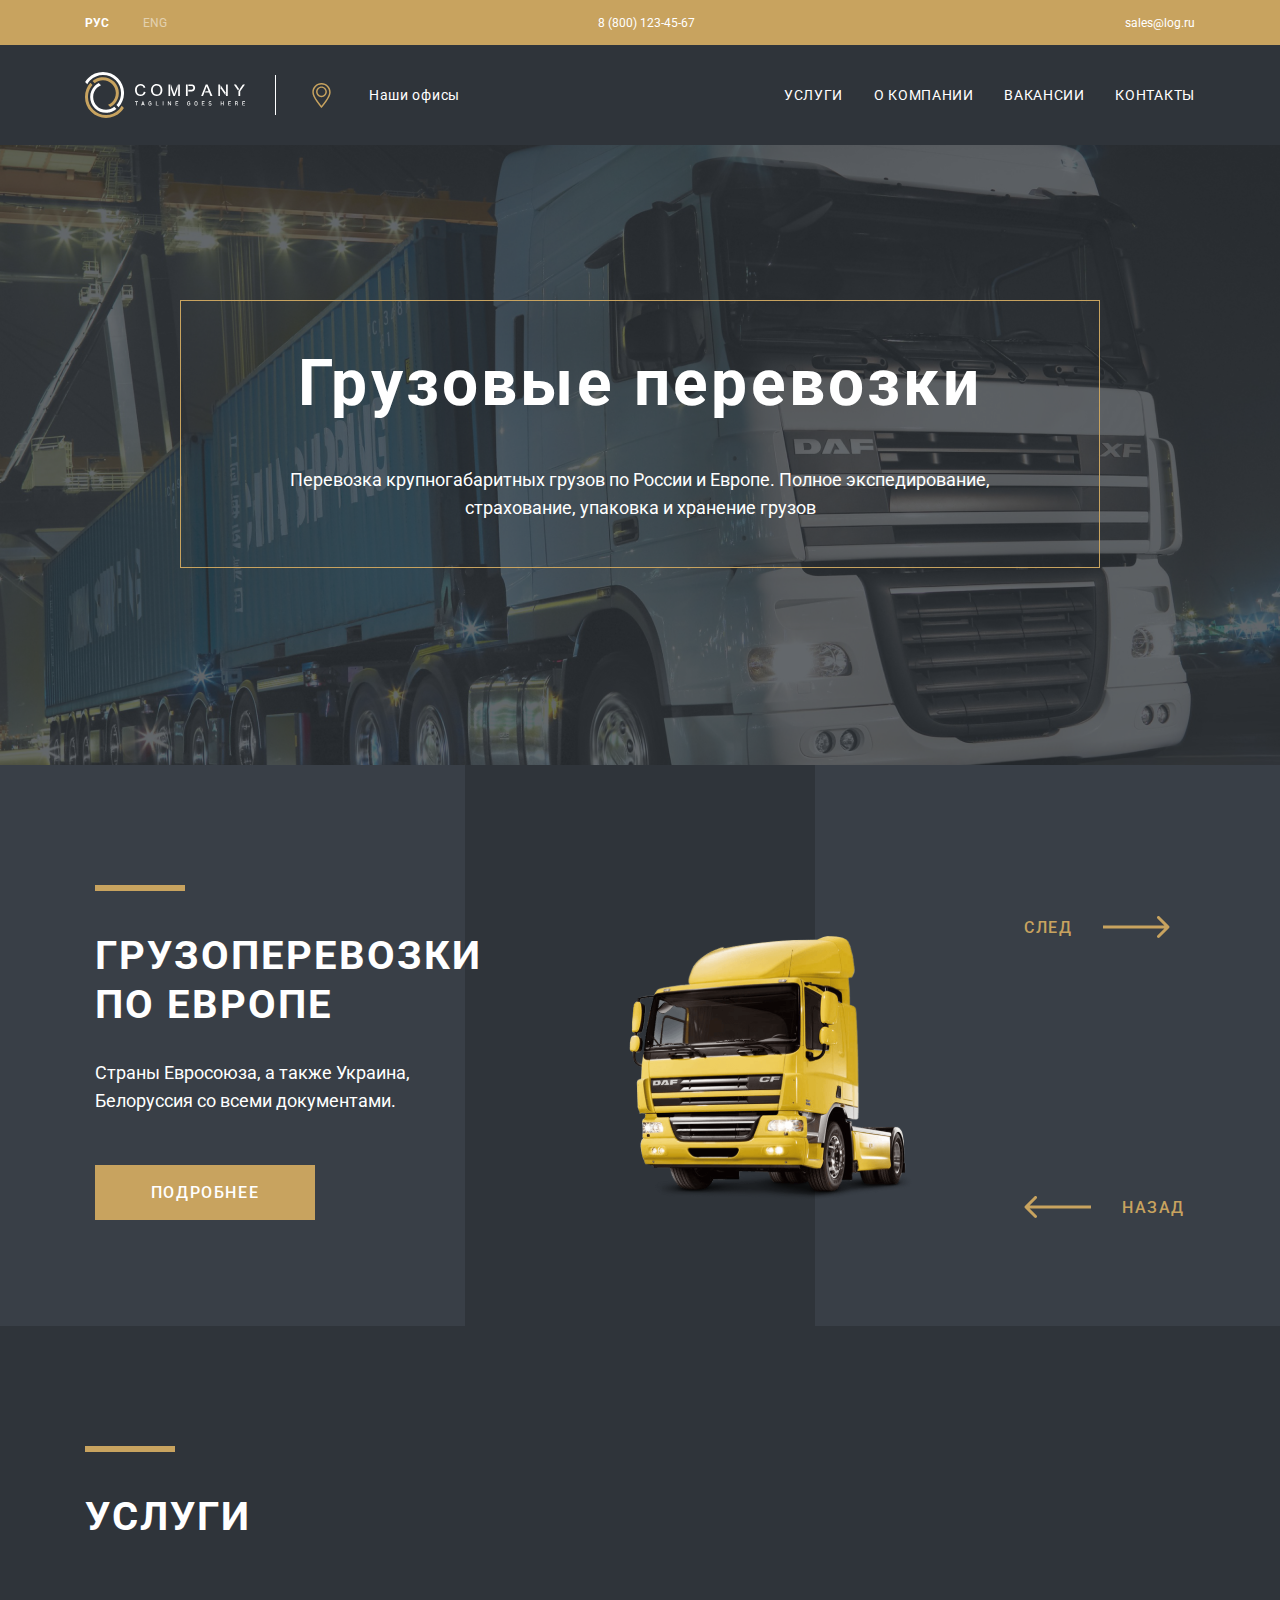
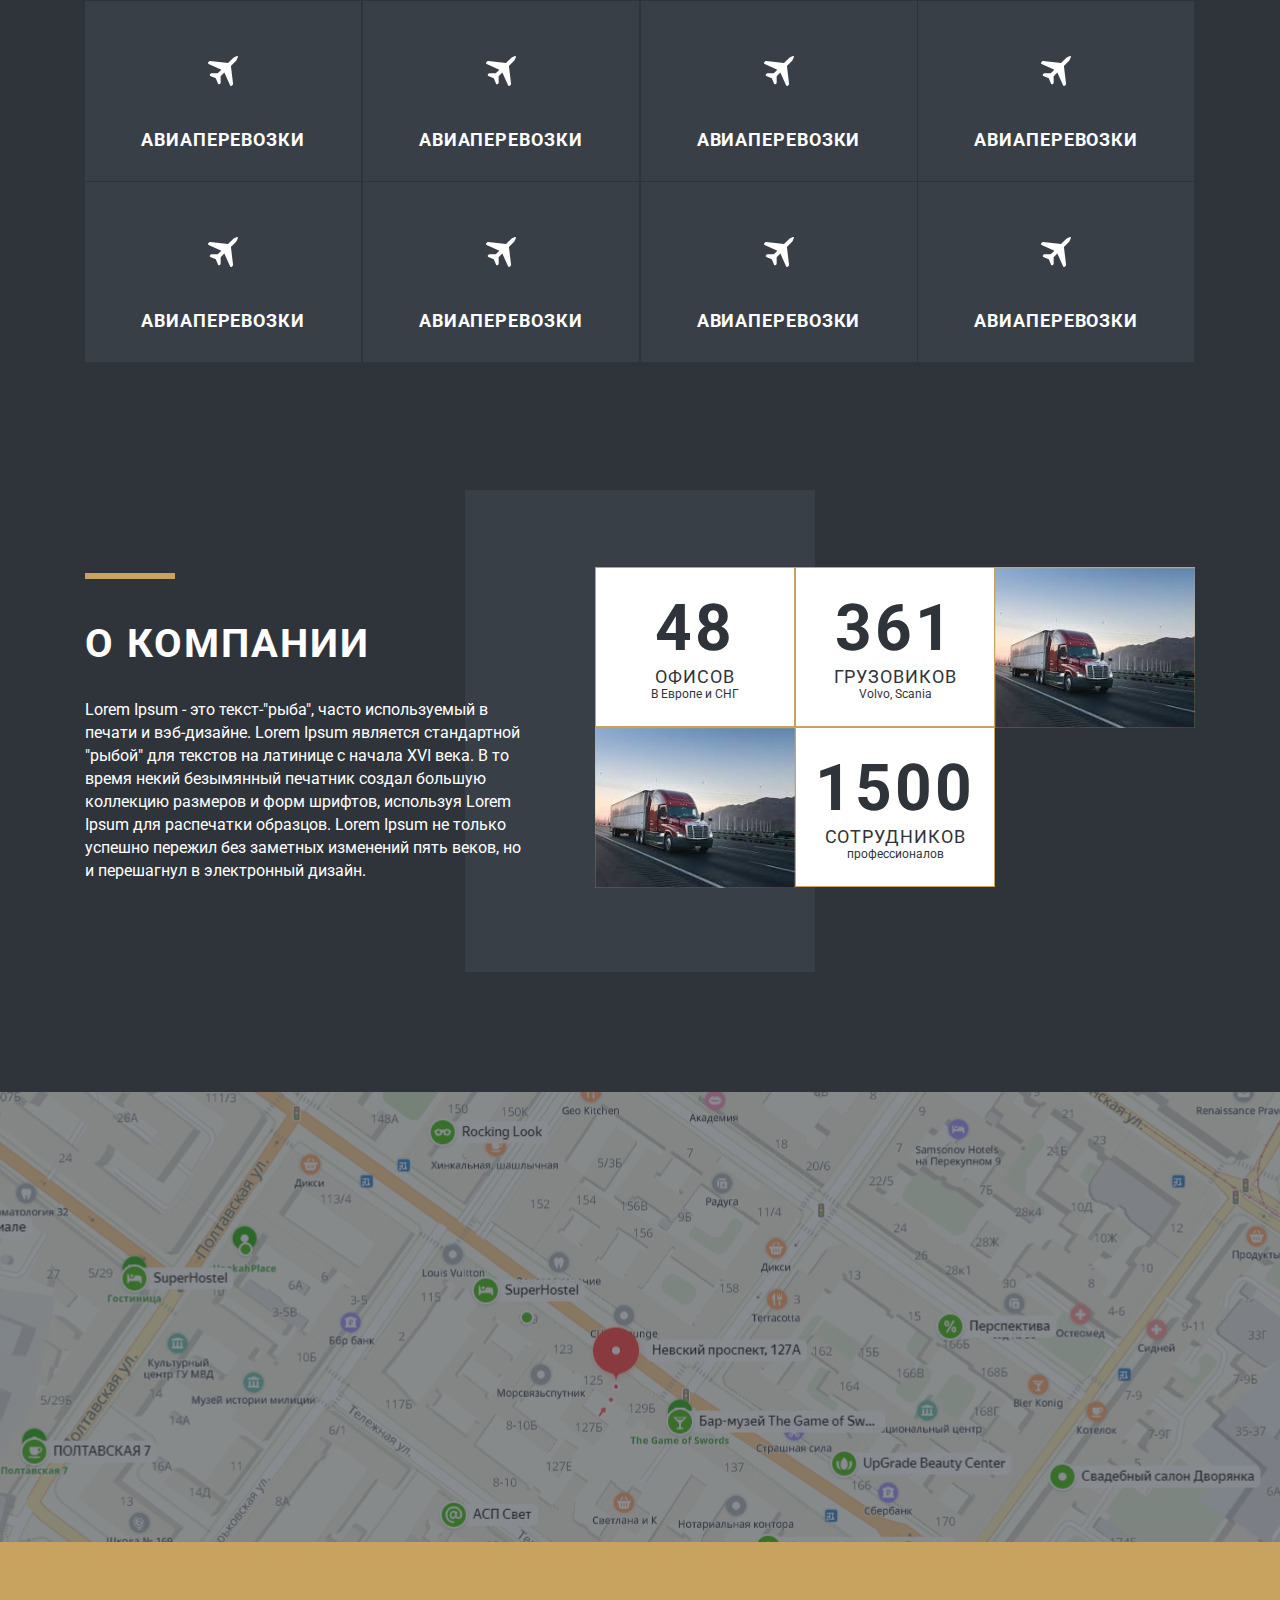
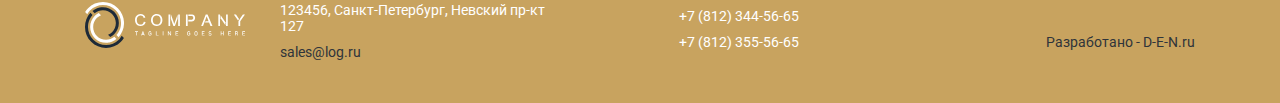
<file: index.html>
<!DOCTYPE html>
<html lang="en">
<head>
    <meta charset="UTF-8">
    <meta http-equiv="X-UA-Compatible" content="IE=edge">
    <meta name="viewport" content="width=device-width, initial-scale=1.0">
    <title>CargoWeb</title>
    <link rel="stylesheet" href="style.css">
    <link href="https://fonts.googleapis.com/css2?family=Roboto&display=swap" rel="stylesheet">
    <link rel="stylesheet" href="https://cdn.jsdelivr.net/npm/swiper@9/swiper-bundle.min.css"/>
    <link rel="short icon" href="./img/cargoWeb.ico">
</head>
<body>
    <header class="header">
        <div class="header__upRow">
            <div class="conteiner">
                <div class="header__textRow header__textRow_center">
                    <div class="header__lengMenu header__lengMenu_left">
                        <button id="russianLeguage" class="lenguageButton lenguageButton_rus">РУС</button>
                        <button id="englishLeguage" class="lenguageButton lenguageButton_eng">ENG</button>
                    </div>
                    <div class="header__phoneNumber header__phoneNumber_center">
                        8 (800) 123-45-67
                    </div>
                    <a class="header__email header__email_right" href="page404.html">sales@log.ru</a>
                </div>
            </div>
        </div>
        <div class="header__downRow">
            <div class="conteiner">
                <div class="header__content">
                    <div class="header__logoRow">
                        <a class="logo logo_left" href="page404.html">
                            <img src="./img/logo.svg" alt="#">
                        </a>
                        <div class="header__splitter header__splitter_position"></div>
                        <div class="header__placeholder header__placeholder_center">
                            <img src="./img/placeholder.svg" alt="#">
                        </div>
                        <button id="oficesButton" class="header__ofices header__ofices_right">
                            Наши офисы
                        </button>
                    </div>
                    <ul class="header__list">
                        <li><button id="serviceButton" class="header__link">УСЛУГИ</button></li>
                        <li><button id="companyButton" class="header__link">О КОМПАНИИ</button></li>
                        <li><button id="vacancyButton" class="header__link">ВАКАНСИИ</button></li>
                        <li><button id="contactsButton" class="header__link">КОНТАКТЫ</button></li>
                    </ul>
                    
                </div> 
            </div>
        </div>   
    </header>
    <div class="firstImg">
        <div class="firstImg__block firstImg__block_center">
            <h1 id="cargoTransportation" class="title title__margin">
                Грузовые перевозки
            </h1>
            <h2 id="transportation" class="subTitle">
                Перевозка крупногабаритных грузов по России и Европе. Полное экспедирование, страхование, упаковка и хранение грузов
            </h2>
        </div>
    </div>
    <div class="secondImg">
        <div class="conteiner">
            <div class="secondImg__wrapper">
                <div class="secondImg__column">
                    <div class="splitter splitter__margin"></div>
                    <h2 id="euroCargo" class="title title__secondImg">грузоперевозки по европе</h2>
                    <h3 id="cantryes" class="subTitle subTitle__secondImg">Страны Евросоюза, а также Украина, Белоруссия со всеми документами.</h3>
                    <a href="./page404.html" id="moreInfoButton" class="secondImg__button">Подробнее</a>
                </div>
                <div class="secondImg__swiper">
                    <div class="swiper carSwiper">
                        <div class="swiper-wrapper">
                            <div class="swiper-slide">
                                <img class="carSlide__img" src="./img/YellowCargoCar.svg" alt="#">
                            </div>
                            <div class="swiper-slide">
                                <img class="carSlide__img" src="./img/YellowCargoCar.svg" alt="#">
                            </div>
                            <div class="swiper-slide">
                                <img class="carSlide__img" src="./img/YellowCargoCar.svg" alt="#">
                            </div>
                            <div class="swiper-slide">
                                <img class="carSlide__img" src="./img/YellowCargoCar.svg" alt="#">
                            </div>
                            <div class="swiper-slide">
                                <img class="carSlide__img" src="./img/YellowCargoCar.svg" alt="#">
                            </div>
                            <div class="swiper-slide">
                                <img class="carSlide__img" src="./img/YellowCargoCar.svg" alt="#">
                            </div>
                            <div class="swiper-slide">
                                <img class="carSlide__img" src="./img/YellowCargoCar.svg" alt="#">
                            </div>
                            <div class="swiper-slide">
                                <img class="carSlide__img" src="./img/YellowCargoCar.svg" alt="#">
                            </div>
                            <div class="swiper-slide">
                                <img class="carSlide__img" src="./img/YellowCargoCar.svg" alt="#">
                            </div>
                        </div>
                        <div class="swiper-pagination"></div>
                    </div>
                    <div class="swiper__navigation">
                        <button  class="swiper__button swiper__button-nextBuntton"> <span id="nextButton">СЛЕД</span><img src="./img/ArrowRight.svg" alt="#" class="arrowRight"></button>
                        <button  class="swiper__button swiper__button-prevBuntton"><img src="./img/ArrowLeft.svg" alt="#" class="arrowLeft"><span id="prevButton">НАЗАД</span></button>
                    </div>
                </div>
            </div>
        </div>
    </div>
    <div  class="thirdImg">
        <div class="conteiner">
            <div class="thirdImg__wrapper">
                <div class="thirdImg__column">
                    <div class="splitter splitter__margin"></div>
                    <h2 id="service" class="title title__thirdImg">УСЛУГИ</h2>
                </div>
                <div class="serviceGrid">
                    <div class="serviceGrid__element">
                        <div class="element__hoveredIcon"></div>
                        <div id="airCargo" class="element__title">АВИАПЕРЕВОЗКИ</div>
                        <div class="serviceGrid___unhoveredElement">
                            <img class="unhoveredElement__img" src="./img/whitePlane.svg" alt="">
                            <div id="airCargo" class="element__title">АВИАПЕРЕВОЗКИ</div>
                        </div>
                    </div>
                    <div class="serviceGrid__element">
                        <div class="element__hoveredIcon"></div>
                        <div id="airCargo" class="element__title">АВИАПЕРЕВОЗКИ</div>
                        <div class="serviceGrid___unhoveredElement">
                            <img class="unhoveredElement__img" src="./img/whitePlane.svg" alt="">
                            <div id="airCargo" class="element__title">АВИАПЕРЕВОЗКИ</div>
                        </div>
                    </div>
                    <div class="serviceGrid__element">
                        <div class="element__hoveredIcon"></div>
                        <div id="airCargo" class="element__title">АВИАПЕРЕВОЗКИ</div>
                        <div class="serviceGrid___unhoveredElement">
                            <img class="unhoveredElement__img" src="./img/whitePlane.svg" alt="">
                            <div id="airCargo" class="element__title">АВИАПЕРЕВОЗКИ</div>
                        </div>
                    </div>
                    <div class="serviceGrid__element">
                        <div class="element__hoveredIcon"></div>
                        <div id="airCargo" class="element__title">АВИАПЕРЕВОЗКИ</div>
                        <div class="serviceGrid___unhoveredElement">
                            <img class="unhoveredElement__img" src="./img/whitePlane.svg" alt="">
                            <div id="airCargo" class="element__title">АВИАПЕРЕВОЗКИ</div>
                        </div>
                    </div>
                    <div class="serviceGrid__element">
                        <div class="element__hoveredIcon"></div>
                        <div id="airCargo" class="element__title">АВИАПЕРЕВОЗКИ</div>
                        <div class="serviceGrid___unhoveredElement">
                            <img class="unhoveredElement__img" src="./img/whitePlane.svg" alt="">
                            <div id="airCargo" class="element__title">АВИАПЕРЕВОЗКИ</div>
                        </div>
                    </div>
                    <div class="serviceGrid__element">
                        <div class="element__hoveredIcon"></div>
                        <div id="airCargo" class="element__title">АВИАПЕРЕВОЗКИ</div>
                        <div class="serviceGrid___unhoveredElement">
                            <img class="unhoveredElement__img" src="./img/whitePlane.svg" alt="">
                            <div id="airCargo" class="element__title">АВИАПЕРЕВОЗКИ</div>
                        </div>
                    </div>
                    <div class="serviceGrid__element">
                        <div class="element__hoveredIcon"></div>
                        <div id="airCargo" class="element__title">АВИАПЕРЕВОЗКИ</div>
                        <div class="serviceGrid___unhoveredElement">
                            <img class="unhoveredElement__img" src="./img/whitePlane.svg" alt="">
                            <div id="airCargo" class="element__title">АВИАПЕРЕВОЗКИ</div>
                        </div>
                    </div>
                    <div class="serviceGrid__element">
                        <div class="element__hoveredIcon"></div>
                        <div id="airCargo" class="element__title">АВИАПЕРЕВОЗКИ</div>
                        <div class="serviceGrid___unhoveredElement">
                            <img class="unhoveredElement__img" src="./img/whitePlane.svg" alt="">
                            <div id="airCargo" class="element__title">АВИАПЕРЕВОЗКИ</div>
                        </div>
                    </div>
                </div>
            </div>
        </div>
    </div>
    <div  class="fourthImg">
        <div class="conteiner">
            <div class="fourthImg__wrapper">
                <div class="fourthImg__column">
                    <div class="splitter splitter__margin"></div>
                    <h2 id="company" class="title title__fourthImg">О КОМПАНИИ</h2>
                    <h3 id="aboutCompany" class="subTitle subTitle__fourthImg"> Lorem Ipsum - это текст-"рыба", часто используемый в печати и вэб-дизайне. Lorem Ipsum является стандартной "рыбой" для текстов на латинице с начала XVI века. В то время некий безымянный печатник создал большую коллекцию размеров и форм шрифтов, используя Lorem Ipsum для распечатки образцов. Lorem Ipsum не только успешно пережил без заметных изменений пять веков, но и перешагнул в электронный дизайн.</h3>
                </div>
                <div class="statisticGrid">
                    <div class="statisticGrid__element">
                        <div class="number">48</div>
                        <div id="ofices" class="mainWord">ОФИСОВ</div>
                        <div id="oficesCantryes" class="secondaryWord">В Европе и СНГ</div>
                    </div>
                    <div class="statisticGrid__element">
                        <div class="number">361</div>
                        <div id="cargoCars" class="mainWord">ГРУЗОВИКОВ</div>
                        <div class="secondaryWord">Volvo, Scania</div>
                    </div>
                    <div class="statisticGrid__element">
                        <img src="./img/track.png" alt="#">
                    </div>
                    <div class="statisticGrid__element">
                        <img src="./img/track.png" alt="#">
                    </div>
                    <div class="statisticGrid__element">
                        <div class="number">1500</div>
                        <div id="workers" class="mainWord">СОТРУДНИКОВ</div>
                        <div id="professionals" class="secondaryWord">профессионалов</div>
                    </div>
                </div>
            </div>
        </div>
    </div>
    <div class="underfourthImg">
    </div>
    <div class="map">  
    </div>
    <footer id="footer" class="footer">
        <div class="conteiner">
            <div class="footer__wrapper">
                <div class="footer__left">
                    <a href="page404.html" class="footer__logo">
                        <img src="./img/footerLogo.svg" alt="">
                    </a>
                    <div class="footer__adress">
                        <div id="adress" class="adress__top">123456, Санкт-Петербург, Невский пр-кт 127</div>
                        <a href="page404.html" class="adress__bottom">sales@log.ru</a>
                    </div>
                </div>
                <div class="footer__right">
                    <div class="footer__phoneNumbers">
                        <div class="number number-top">+7 (812) 344-56-65</div>
                        <div class="number number-bottom">+7 (812) 355-56-65</div>
                    </div>
                    <div id="developed" class="footer__developed">Разработано - D-E-N.ru</div>
                </div>
            </div>
        </div>
    </footer>
    <script src="https://cdn.jsdelivr.net/npm/swiper@9/swiper-bundle.min.js"></script>
    <script src="index.js"></script>
</body>
</html>
</file>
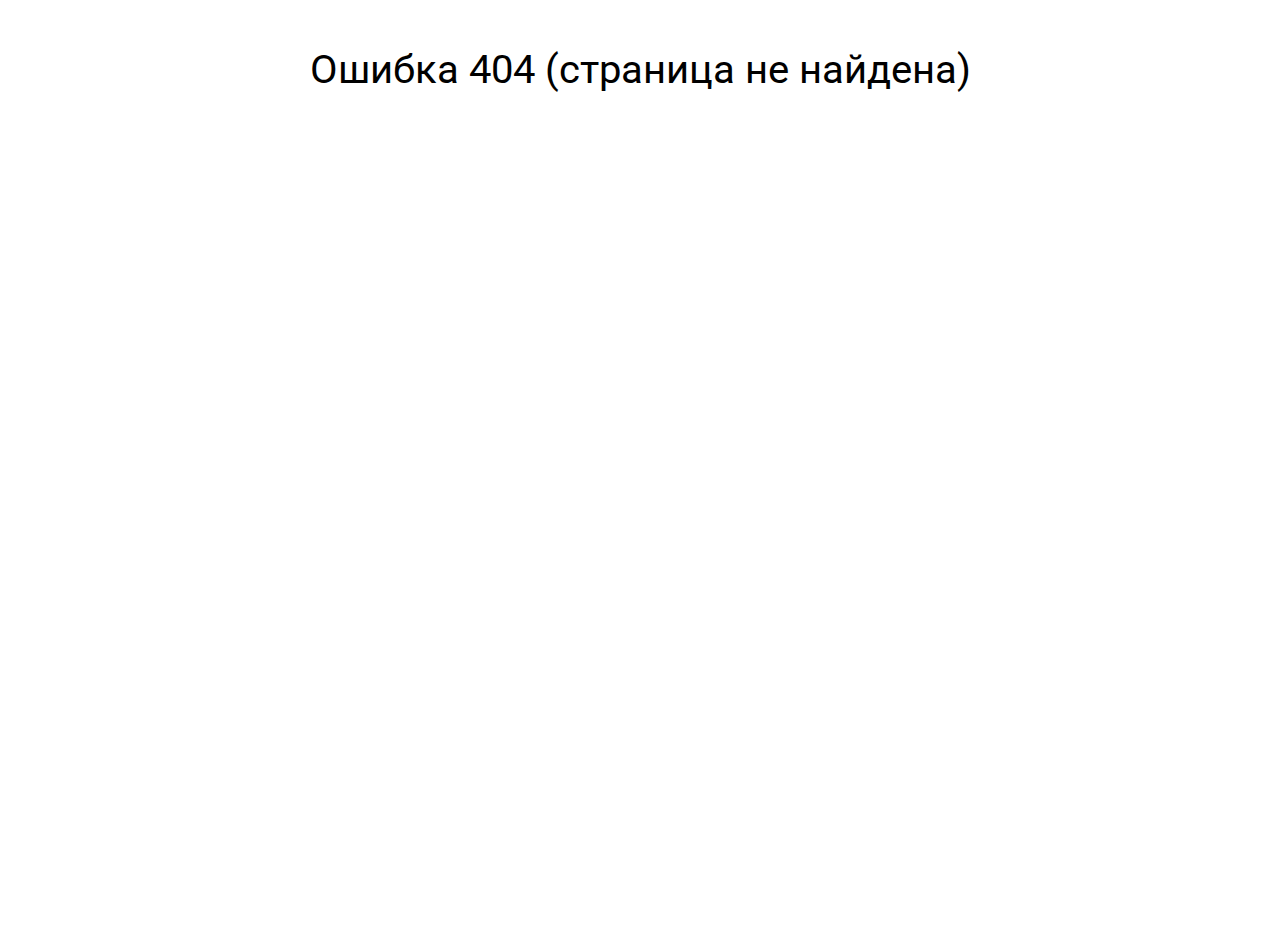
<file: page404.html>
<!DOCTYPE html>
<html lang="en">
<head>
    <meta charset="UTF-8">
    <meta http-equiv="X-UA-Compatible" content="IE=edge">
    <meta name="viewport" content="width=device-width, initial-scale=1.0">
    <link rel="stylesheet" href="style.css">
    <link href="https://fonts.googleapis.com/css2?family=Roboto&display=swap" rel="stylesheet">
    <title>Document</title>
</head>
<body>
    <div class="page404">
        Ошибка 404 (страница не найдена)
    </div>
</body>
</html>
</file>
<file: style.css>
* {
  padding: 0;
  margin: 0;
  border: 0;
}

*, *:before, *:after {
  -webkit-box-sizing: border-box;
          box-sizing: border-box;
}

:focus, :active {
  outline: none;
}

a:focus, a:active {
  outline: none;
}

nav, footer, header, aside {
  display: block;
}

html, body {
  height: 100%;
  width: 100%;
  font-size: 100%;
  line-height: 1;
  font-size: 14px;
  -ms-text-size-adjust: 100%;
  -moz-text-size-adjust: 100%;
  -webkit-text-size-adjust: 100%;
}

input, button, textarea {
  font-family: inherit;
}

input::-ms-clear {
  display: none;
}

button {
  cursor: pointer;
}

button::-moz-focus-inner {
  padding: 0;
  border: 0;
}

a, a:visited {
  text-decoration: none;
}

a:hover {
  text-decoration: none;
}

ul li {
  list-style: none;
}

img {
  vertical-align: top;
}

h1, h2, h3, h3, h4, h5, h5, h6 {
  font-size: inherit;
  font-weight: 400;
}

.page404 {
  max-width: 700px;
  margin: 50px auto;
  font-family: Roboto;
  font-size: 40px;
  text-align: center;
}

.conteiner {
  max-width: 1150px;
  padding: 0 20px;
  margin: 0 auto;
}

.header .header__upRow {
  width: 100%;
  height: 45px;
  background: rgb(200, 163, 95);
  padding-top: 16px;
}
.header .header__upRow .header__textRow {
  font-family: Roboto;
  color: white;
  letter-spacing: 0em;
  display: -webkit-box;
  display: -ms-flexbox;
  display: flex;
  max-width: 100%;
  height: 13px;
  -webkit-box-pack: justify;
      -ms-flex-pack: justify;
          justify-content: space-between;
  -webkit-box-align: center;
      -ms-flex-align: center;
          align-items: center;
}
.header .header__upRow .header__textRow_center {
  color: white;
}
.header .header__upRow .header__lengMenu {
  display: -webkit-box;
  display: -ms-flexbox;
  display: flex;
  -webkit-box-pack: justify;
      -ms-flex-pack: justify;
          justify-content: space-between;
  -webkit-box-align: center;
      -ms-flex-align: center;
          align-items: center;
  width: 82px;
  background: rgb(200, 163, 95);
}
.header .header__upRow .lenguageButton {
  color: white;
  font-size: 12px;
  font-weight: 400;
  line-height: 14px;
  text-align: left;
  opacity: 50%;
  background: rgb(200, 163, 95);
}
.header .header__upRow .header__phoneNumber {
  font-size: 12px;
}
.header .header__upRow .header__email {
  text-align: right;
  font-size: 12px;
  color: white;
}
.header .header__upRow .lenguageButton_rus {
  font-weight: 700;
  opacity: 1;
}
.header .header__downRow {
  width: 100%;
  height: 100px;
  background: rgb(47, 52, 58);
  padding-top: 27px;
}
.header .header__downRow .header__content {
  display: -webkit-box;
  display: -ms-flexbox;
  display: flex;
  -webkit-box-align: center;
      -ms-flex-align: center;
          align-items: center;
  -webkit-box-pack: justify;
      -ms-flex-pack: justify;
          justify-content: space-between;
}
.header .header__downRow .header__logoRow {
  display: -webkit-box;
  display: -ms-flexbox;
  display: flex;
  -webkit-box-align: center;
      -ms-flex-align: center;
          align-items: center;
  -webkit-box-orient: horizontal;
  -webkit-box-direction: normal;
      -ms-flex-direction: row;
          flex-direction: row;
}
.header .header__downRow .header__logoRow .logo_left {
  margin-right: 30px;
  height: 46px;
}
.header .header__downRow .header__logoRow .header__splitter {
  display: block;
  width: 1px;
  height: 40px;
  background-color: white;
}
.header .header__downRow .header__logoRow .header__splitter_position {
  margin-right: 33px;
}
.header .header__downRow .header__logoRow .header__placeholder_center {
  margin-right: 35px;
}
.header .header__downRow .header__logoRow .header__ofices {
  font-family: Roboto;
  font-size: 14px;
  font-weight: 400;
  line-height: 16px;
  letter-spacing: 0.05em;
  text-align: left;
  width: 97px;
  color: white;
  background: transparent;
}
.header .header__downRow .header__list {
  display: -webkit-box;
  display: -ms-flexbox;
  display: flex;
  -webkit-box-pack: justify;
      -ms-flex-pack: justify;
          justify-content: space-between;
  -webkit-box-align: center;
      -ms-flex-align: center;
          align-items: center;
  width: 411px;
}
.header .header__downRow .header__list .header__link {
  font-family: Roboto;
  font-size: 14px;
  font-weight: 400;
  line-height: 16px;
  letter-spacing: 0.05em;
  text-align: left;
  color: white;
  background: transparent;
}

.title {
  font-family: Roboto;
  font-size: 64px;
  font-weight: 700;
  line-height: 75px;
  letter-spacing: 0.05em;
  text-align: center;
  color: white;
}

.subTitle {
  font-family: Roboto;
  font-size: 18px;
  font-weight: 400;
  line-height: 28px;
  letter-spacing: 0em;
  text-align: center;
  color: white;
}

.firstImg {
  margin: 0 auto;
  position: relative;
  display: -webkit-box;
  display: -ms-flexbox;
  display: flex;
  -webkit-box-pack: center;
      -ms-flex-pack: center;
          justify-content: center;
  width: 100%;
  min-height: 620px;
  background-image: url("./img/Rectangle2.png");
  background-size: cover;
  background-position: center;
  padding: 20px;
}
.firstImg .firstImg__block {
  top: 135px;
  position: absolute;
  max-width: 920px;
  min-height: 245px;
  padding: 45px 71px;
  border: 1px solid rgb(200, 163, 95);
}
.firstImg .firstImg__block_center {
  margin: 20px 5%;
}
.firstImg .title__margin {
  margin-bottom: 45px;
}

.splitter {
  width: 90px;
  height: 6px;
  background: rgb(200, 163, 95);
}

.secondImg {
  width: 100%;
  min-height: 561px;
  background: -webkit-gradient(linear, left top, right top, color-stop(36.3%, rgb(57, 63, 71)), color-stop(36.3%, rgb(47, 52, 58)), color-stop(63.7%, rgb(47, 52, 58)), color-stop(63.7%, rgb(57, 63, 71)), to(rgb(57, 63, 71)));
  background: -o-linear-gradient(left, rgb(57, 63, 71) 36.3%, rgb(47, 52, 58) 36.3%, rgb(47, 52, 58) 63.7%, rgb(57, 63, 71) 63.7%, rgb(57, 63, 71));
  background: linear-gradient(90deg, rgb(57, 63, 71) 36.3%, rgb(47, 52, 58) 36.3%, rgb(47, 52, 58) 63.7%, rgb(57, 63, 71) 63.7%, rgb(57, 63, 71));
}
.secondImg .secondImg__wrapper {
  display: -webkit-box;
  display: -ms-flexbox;
  display: flex;
  -webkit-box-pack: justify;
      -ms-flex-pack: justify;
          justify-content: space-between;
  padding-top: 120px;
  padding-left: 10px;
  padding-right: 10px;
}
.secondImg .secondImg__column {
  max-width: 445px;
}
.secondImg .secondImg__column .splitter__margin {
  margin-bottom: 40px;
}
.secondImg .secondImg__column .title__secondImg {
  font-size: 40px;
  line-height: 49px;
  margin-bottom: 30px;
  text-transform: uppercase;
  text-align: left;
}
.secondImg .secondImg__column .subTitle__secondImg {
  max-width: 400px;
  text-align: left;
  margin-bottom: 50px;
}
.secondImg .secondImg__column .secondImg__button {
  display: -webkit-box;
  display: -ms-flexbox;
  display: flex;
  font-family: Roboto;
  font-size: 16px;
  font-weight: 500;
  line-height: 25px;
  letter-spacing: 0.1em;
  -webkit-box-align: center;
      -ms-flex-align: center;
          align-items: center;
  -webkit-box-pack: center;
      -ms-flex-pack: center;
          justify-content: center;
  color: white;
  width: 220px;
  height: 55px;
  text-transform: uppercase;
  background: rgb(200, 163, 95);
}
.secondImg .swiper {
  max-width: 445px;
  max-height: 266px;
  margin-right: 29px;
}
.secondImg .carSlide {
  max-width: 445px;
  max-height: 266px;
}
.secondImg .carSlide .carSlide__img {
  max-width: 100%;
  max-height: 100%;
  -o-object-fit: cover;
     object-fit: cover;
}
.secondImg .secondImg__swiper {
  display: -webkit-box;
  display: -ms-flexbox;
  display: flex;
  margin-top: 30px;
  -webkit-box-align: center;
      -ms-flex-align: center;
          align-items: center;
}
.secondImg .secondImg__swiper .swiper__button {
  display: block;
  color: rgb(200, 163, 95);
  font-family: Roboto;
  font-size: 16px;
  font-weight: 500;
  line-height: 25px;
  letter-spacing: 0.1em;
  text-align: center;
  background: transparent;
}
.secondImg .secondImg__swiper .swiper__button-nextBuntton {
  margin-bottom: 255px;
}
.secondImg .secondImg__swiper .arrowRight {
  display: inline-block;
  margin-left: 31px;
}
.secondImg .secondImg__swiper .arrowLeft {
  display: inline-block;
  margin-right: 31px;
}
.secondImg .secondImg__swiper .swiper-pagination {
  display: none;
}

.thirdImg {
  width: 100%;
  min-height: 764px;
  background-color: rgb(47, 52, 58);
  padding-top: 120px;
}
.thirdImg .splitter__margin {
  margin-bottom: 40px;
}
.thirdImg .title__thirdImg {
  font-size: 40px;
  line-height: 49px;
  margin-bottom: 60px;
  text-transform: uppercase;
  text-align: left;
}
.thirdImg .serviceGrid {
  display: -ms-grid;
  display: grid;
  gap: 1px;
  -ms-grid-columns: 1fr 1px 1fr 1px 1fr 1px 1fr;
  grid-template-columns: repeat(4, 1fr);
  margin: 0 auto;
  -webkit-box-pack: center;
      -ms-flex-pack: center;
          justify-content: center;
}
.thirdImg .serviceGrid .element__title {
  font-family: Roboto;
  font-size: 18px;
  font-weight: 700;
  line-height: 22px;
  letter-spacing: 0.05em;
  text-align: center;
  color: white;
}
.thirdImg .serviceGrid .serviceGrid__element {
  position: relative;
  width: 276px;
  height: 180px;
  background: rgb(200, 163, 95);
  display: -webkit-box;
  display: -ms-flexbox;
  display: flex;
  -webkit-box-align: center;
      -ms-flex-align: center;
          align-items: center;
  -webkit-box-orient: vertical;
  -webkit-box-direction: normal;
      -ms-flex-direction: column;
          flex-direction: column;
  padding-top: 32px;
}
.thirdImg .serviceGrid .serviceGrid__element .element__hoveredIcon {
  margin-bottom: 23px;
  width: 70px;
  height: 70px;
  background-color: white;
  border-radius: 50%;
  background-image: url("./img/blackPlane.svg");
  background-repeat: no-repeat;
  background-position: center;
}
.thirdImg .serviceGrid .serviceGrid___unhoveredElement {
  position: absolute;
  left: 0;
  top: 0;
  width: 100%;
  height: 100%;
  display: -webkit-box;
  display: -ms-flexbox;
  display: flex;
  -webkit-box-orient: vertical;
  -webkit-box-direction: normal;
      -ms-flex-direction: column;
          flex-direction: column;
  -webkit-box-align: center;
      -ms-flex-align: center;
          align-items: center;
  padding-top: 55px;
  background-color: rgb(57, 63, 71);
}
.thirdImg .serviceGrid .serviceGrid___unhoveredElement .unhoveredElement__img {
  margin-bottom: 43px;
}
.thirdImg .serviceGrid .serviceGrid___unhoveredElement:hover {
  opacity: 0;
  -webkit-transition-duration: 400ms;
       -o-transition-duration: 400ms;
          transition-duration: 400ms;
}

.fourthImg {
  width: 100%;
  min-height: 482px;
  background: -webkit-gradient(linear, left top, right top, color-stop(36.3%, rgb(47, 52, 58)), color-stop(36.3%, rgb(57, 63, 71)), color-stop(63.7%, rgb(57, 63, 71)), color-stop(63.7%, rgb(47, 52, 58)), to(rgb(47, 52, 58)));
  background: -o-linear-gradient(left, rgb(47, 52, 58) 36.3%, rgb(57, 63, 71) 36.3%, rgb(57, 63, 71) 63.7%, rgb(47, 52, 58) 63.7%, rgb(47, 52, 58));
  background: linear-gradient(90deg, rgb(47, 52, 58) 36.3%, rgb(57, 63, 71) 36.3%, rgb(57, 63, 71) 63.7%, rgb(47, 52, 58) 63.7%, rgb(47, 52, 58));
  padding-top: 77px;
}
.fourthImg .fourthImg__wrapper {
  display: -webkit-box;
  display: -ms-flexbox;
  display: flex;
  -webkit-box-align: center;
      -ms-flex-align: center;
          align-items: center;
  -webkit-box-pack: justify;
      -ms-flex-pack: justify;
          justify-content: space-between;
}
.fourthImg .splitter__margin {
  margin-bottom: 40px;
}
.fourthImg .title__fourthImg {
  font-family: Roboto;
  font-size: 40px;
  font-weight: 700;
  line-height: 49px;
  letter-spacing: 0.05em;
  text-align: left;
  margin-bottom: 30px;
}
.fourthImg .subTitle__fourthImg {
  text-align: left;
  max-width: 445px;
  font-family: Roboto;
  font-size: 16px;
  font-weight: 400;
  line-height: 23px;
  letter-spacing: 0em;
  text-align: left;
}
.fourthImg .statisticGrid {
  display: -ms-grid;
  display: grid;
  gap: 0;
  -ms-grid-columns: 1fr 0 1fr 0 1fr;
  grid-template-columns: repeat(3, 1fr);
}
.fourthImg .statisticGrid .statisticGrid__element {
  display: -webkit-box;
  display: -ms-flexbox;
  display: flex;
  -webkit-box-orient: vertical;
  -webkit-box-direction: normal;
      -ms-flex-direction: column;
          flex-direction: column;
  -webkit-box-align: center;
      -ms-flex-align: center;
          align-items: center;
  background-color: white;
  width: 200px;
  height: 160px;
  border: 0.25px solid rgb(200, 163, 95);
}
.fourthImg .statisticGrid .statisticGrid__element .number {
  margin-top: 23px;
  font-family: Roboto;
  font-size: 64px;
  font-weight: 700;
  line-height: 75px;
  letter-spacing: 0.05em;
  text-align: center;
  color: rgb(47, 52, 58);
}
.fourthImg .statisticGrid .statisticGrid__element .mainWord {
  font-family: Roboto;
  font-size: 18px;
  font-weight: 400;
  line-height: 21px;
  letter-spacing: 0.05em;
  text-align: center;
  color: rgb(47, 52, 58);
}
.fourthImg .statisticGrid .statisticGrid__element .secondaryWord {
  font-family: Roboto;
  font-size: 12px;
  font-weight: 400;
  line-height: 14px;
  letter-spacing: 0em;
  text-align: center;
  color: rgb(47, 52, 58);
}

.underfourthImg {
  width: 100%;
  height: 120px;
  background-color: rgb(47, 52, 58);
}

.map {
  width: 100%;
  height: 450px;
  background-image: url("./img/maps.png");
  background-size: cover;
  background-position: center;
}

.footer {
  width: 100%;
  min-height: 161px;
  background-color: rgb(200, 163, 95);
}
.footer .footer__wrapper {
  display: -webkit-box;
  display: -ms-flexbox;
  display: flex;
  padding-top: 60px;
  -webkit-box-pack: justify;
      -ms-flex-pack: justify;
          justify-content: space-between;
}
.footer .footer__wrapper .footer__left {
  display: -webkit-box;
  display: -ms-flexbox;
  display: flex;
}
.footer .footer__wrapper .footer__logo {
  width: 160px;
  height: 55px;
  margin-right: 35px;
}
.footer .footer__wrapper .footer__adress {
  max-width: 291px;
  min-height: 33px;
}
.footer .footer__wrapper .adress__top {
  font-family: Roboto;
  font-size: 14px;
  font-weight: 400;
  line-height: 16px;
  letter-spacing: 0em;
  text-align: left;
  margin-bottom: 10px;
  color: white;
}
.footer .footer__wrapper .adress__bottom {
  font-family: Roboto;
  font-size: 14px;
  font-weight: 400;
  line-height: 16px;
  letter-spacing: 0em;
  text-align: left;
  color: rgb(47, 52, 58);
}
.footer .footer__wrapper .footer__right {
  width: 516px;
  display: -webkit-box;
  display: -ms-flexbox;
  display: flex;
  -webkit-box-align: end;
      -ms-flex-align: end;
          align-items: end;
  -webkit-box-pack: justify;
      -ms-flex-pack: justify;
          justify-content: space-between;
  padding-bottom: 10px;
}
.footer .footer__wrapper .number {
  font-family: Roboto;
  font-size: 14px;
  font-weight: 400;
  line-height: 16px;
  letter-spacing: 0em;
  text-align: left;
  color: white;
}
.footer .footer__wrapper .number-top {
  margin-bottom: 10px;
}
.footer .footer__wrapper .footer__developed {
  font-family: Roboto;
  font-size: 14px;
  font-weight: 400;
  line-height: 16px;
  letter-spacing: 0em;
  text-align: right;
  color: rgb(47, 52, 58);
}

@media (max-width: 1149px) {
  .thirdImg__wrapper {
    display: -webkit-box;
    display: -ms-flexbox;
    display: flex;
    -webkit-box-orient: vertical;
    -webkit-box-direction: normal;
        -ms-flex-direction: column;
            flex-direction: column;
    -webkit-box-align: center;
        -ms-flex-align: center;
            align-items: center;
  }
  .thirdImg {
    width: 100%;
    min-height: 764px;
    background-color: rgb(47, 52, 58);
    padding-top: 120px;
  }
  .thirdImg .splitter__margin {
    margin: 0 auto;
    margin-bottom: 40px;
  }
  .thirdImg .title__thirdImg {
    font-size: 40px;
    line-height: 49px;
    margin-bottom: 60px;
    text-transform: uppercase;
    text-align: left;
  }
  .thirdImg .serviceGrid {
    display: -ms-grid;
    display: grid;
    gap: 1px;
    -ms-grid-columns: 276px 1px 276px;
    grid-template-columns: repeat(2, 276px);
    margin-bottom: 20px;
  }
  .thirdImg .serviceGrid .element__title {
    font-family: Roboto;
    font-size: 18px;
    font-weight: 700;
    line-height: 22px;
    letter-spacing: 0.05em;
    text-align: center;
    color: white;
  }
  .thirdImg .serviceGrid .serviceGrid__element {
    position: relative;
    width: 276px;
    height: 180px;
    background: rgb(200, 163, 95);
    display: -webkit-box;
    display: -ms-flexbox;
    display: flex;
    -webkit-box-align: center;
        -ms-flex-align: center;
            align-items: center;
    -webkit-box-orient: vertical;
    -webkit-box-direction: normal;
        -ms-flex-direction: column;
            flex-direction: column;
    padding-top: 32px;
  }
  .thirdImg .serviceGrid .serviceGrid__element .element__hoveredIcon {
    margin-bottom: 23px;
    width: 70px;
    height: 70px;
    background-color: white;
    border-radius: 50%;
    background-image: url("./img/blackPlane.svg");
    background-repeat: no-repeat;
    background-position: center;
  }
  .thirdImg .serviceGrid .serviceGrid___unhoveredElement {
    position: absolute;
    left: 0;
    top: 0;
    width: 100%;
    height: 100%;
    display: -webkit-box;
    display: -ms-flexbox;
    display: flex;
    -webkit-box-orient: vertical;
    -webkit-box-direction: normal;
        -ms-flex-direction: column;
            flex-direction: column;
    -webkit-box-align: center;
        -ms-flex-align: center;
            align-items: center;
    padding-top: 55px;
    background-color: rgb(57, 63, 71);
  }
  .thirdImg .serviceGrid .serviceGrid___unhoveredElement .unhoveredElement__img {
    margin-bottom: 43px;
  }
  .thirdImg .serviceGrid .serviceGrid___unhoveredElement:hover {
    opacity: 0;
    -webkit-transition-duration: 400ms;
         -o-transition-duration: 400ms;
            transition-duration: 400ms;
  }
}
@media (max-width: 1000px) {
  .firstImg {
    margin: 0 auto;
    position: relative;
    display: -webkit-box;
    display: -ms-flexbox;
    display: flex;
    -webkit-box-pack: center;
        -ms-flex-pack: center;
            justify-content: center;
    width: 100%;
    min-height: 620px;
    background-image: url("./img/Rectangle2.png");
    background-size: cover;
    background-position: center;
    padding: 20px;
  }
  .firstImg .firstImg__block {
    top: 135px;
    position: absolute;
    max-width: 920px;
    min-height: 245px;
    padding: 45px 71px;
    border: 1px solid rgb(200, 163, 95);
  }
  .firstImg .firstImg__block_center {
    margin: 20px 5%;
  }
  .firstImg .title__margin {
    margin-bottom: 45px;
  }
  .splitter {
    width: 90px;
    height: 6px;
    background: rgb(200, 163, 95);
  }
  .secondImg {
    width: 100%;
    min-height: 561px;
    background: -webkit-gradient(linear, left top, right top, color-stop(36.3%, rgb(57, 63, 71)), color-stop(36.3%, rgb(47, 52, 58)), color-stop(63.7%, rgb(47, 52, 58)), color-stop(63.7%, rgb(57, 63, 71)), to(rgb(57, 63, 71)));
    background: -o-linear-gradient(left, rgb(57, 63, 71) 36.3%, rgb(47, 52, 58) 36.3%, rgb(47, 52, 58) 63.7%, rgb(57, 63, 71) 63.7%, rgb(57, 63, 71));
    background: linear-gradient(90deg, rgb(57, 63, 71) 36.3%, rgb(47, 52, 58) 36.3%, rgb(47, 52, 58) 63.7%, rgb(57, 63, 71) 63.7%, rgb(57, 63, 71));
  }
  .secondImg .secondImg__wrapper {
    display: -webkit-box;
    display: -ms-flexbox;
    display: flex;
    -webkit-box-pack: justify;
        -ms-flex-pack: justify;
            justify-content: space-between;
    padding-top: 120px;
    -webkit-box-orient: vertical;
    -webkit-box-direction: normal;
        -ms-flex-direction: column;
            flex-direction: column;
    -webkit-box-align: center;
        -ms-flex-align: center;
            align-items: center;
  }
  .secondImg .secondImg__column {
    max-width: 445px;
    margin-bottom: 20px;
    display: -webkit-box;
    display: -ms-flexbox;
    display: flex;
    -webkit-box-orient: vertical;
    -webkit-box-direction: normal;
        -ms-flex-direction: column;
            flex-direction: column;
    -webkit-box-align: center;
        -ms-flex-align: center;
            align-items: center;
  }
  .secondImg .secondImg__column .splitter__margin {
    margin: 0 auto;
    margin-bottom: 40px;
  }
  .secondImg .secondImg__column .title__secondImg {
    font-size: 40px;
    line-height: 49px;
    margin-bottom: 30px;
    text-transform: uppercase;
    text-align: center;
  }
  .secondImg .secondImg__column .subTitle__secondImg {
    max-width: 400px;
    text-align: justify;
    margin-bottom: 50px;
  }
  .secondImg .secondImg__column .secondImg__button {
    font-family: Roboto;
    font-size: 16px;
    font-weight: 500;
    line-height: 25px;
    letter-spacing: 0.1em;
    text-align: center;
    color: white;
    width: 220px;
    height: 55px;
    margin: 0 auto;
    text-transform: uppercase;
    background: rgb(200, 163, 95);
    margin-bottom: 20px;
  }
  .secondImg .swiper {
    max-width: 445px;
    max-height: 266px;
    margin-right: 29px;
  }
  .secondImg .carSlide {
    max-width: 445px;
    max-height: 266px;
  }
  .secondImg .carSlide .carSlide__img {
    max-width: 100%;
    max-height: 100%;
    -o-object-fit: cover;
       object-fit: cover;
  }
  .secondImg .secondImg__swiper {
    display: -webkit-box;
    display: -ms-flexbox;
    display: flex;
    margin-top: 30px;
    -webkit-box-align: center;
        -ms-flex-align: center;
            align-items: center;
    margin-bottom: 20px;
  }
  .secondImg .secondImg__swiper .swiper__button {
    display: block;
    color: rgb(200, 163, 95);
    font-family: Roboto;
    font-size: 16px;
    font-weight: 500;
    line-height: 25px;
    letter-spacing: 0.1em;
    text-align: center;
    background: transparent;
  }
  .secondImg .secondImg__swiper .swiper__button-nextBuntton {
    margin-bottom: 255px;
  }
  .secondImg .secondImg__swiper .arrowRight {
    display: inline-block;
    margin-left: 31px;
  }
  .secondImg .secondImg__swiper .arrowLeft {
    display: inline-block;
    margin-right: 31px;
  }
  .secondImg .secondImg__swiper .swiper-pagination {
    display: none;
  }
  .thirdImg {
    width: 100%;
    min-height: 764px;
    background-color: rgb(47, 52, 58);
    padding-top: 120px;
  }
  .thirdImg .splitter__margin {
    margin-bottom: 40px;
  }
  .thirdImg .title__thirdImg {
    font-size: 40px;
    line-height: 49px;
    margin-bottom: 60px;
    text-transform: uppercase;
    text-align: left;
  }
  .thirdImg .serviceGrid {
    display: -ms-grid;
    display: grid;
    gap: 1px;
    -ms-grid-columns: 276px 1px 276px;
    grid-template-columns: repeat(2, 276px);
  }
  .thirdImg .serviceGrid .element__title {
    font-family: Roboto;
    font-size: 18px;
    font-weight: 700;
    line-height: 22px;
    letter-spacing: 0.05em;
    text-align: center;
    color: white;
  }
  .thirdImg .serviceGrid .serviceGrid__element {
    position: relative;
    width: 276px;
    height: 180px;
    background: rgb(200, 163, 95);
    display: -webkit-box;
    display: -ms-flexbox;
    display: flex;
    -webkit-box-align: center;
        -ms-flex-align: center;
            align-items: center;
    -webkit-box-orient: vertical;
    -webkit-box-direction: normal;
        -ms-flex-direction: column;
            flex-direction: column;
    padding-top: 32px;
  }
  .thirdImg .serviceGrid .serviceGrid__element .element__hoveredIcon {
    margin-bottom: 23px;
    width: 70px;
    height: 70px;
    background-color: white;
    border-radius: 50%;
    background-image: url("./img/blackPlane.svg");
    background-repeat: no-repeat;
    background-position: center;
  }
  .thirdImg .serviceGrid .serviceGrid___unhoveredElement {
    position: absolute;
    left: 0;
    top: 0;
    width: 100%;
    height: 100%;
    display: -webkit-box;
    display: -ms-flexbox;
    display: flex;
    -webkit-box-orient: vertical;
    -webkit-box-direction: normal;
        -ms-flex-direction: column;
            flex-direction: column;
    -webkit-box-align: center;
        -ms-flex-align: center;
            align-items: center;
    padding-top: 55px;
    background-color: rgb(57, 63, 71);
  }
  .thirdImg .serviceGrid .serviceGrid___unhoveredElement .unhoveredElement__img {
    margin-bottom: 43px;
  }
  .thirdImg .serviceGrid .serviceGrid___unhoveredElement:hover {
    opacity: 0;
    -webkit-transition-duration: 400ms;
         -o-transition-duration: 400ms;
            transition-duration: 400ms;
  }
  .fourthImg {
    width: 100%;
    min-height: 482px;
    background: -webkit-gradient(linear, left top, right top, color-stop(36.3%, rgb(47, 52, 58)), color-stop(36.3%, rgb(57, 63, 71)), color-stop(63.7%, rgb(57, 63, 71)), color-stop(63.7%, rgb(47, 52, 58)), to(rgb(47, 52, 58)));
    background: -o-linear-gradient(left, rgb(47, 52, 58) 36.3%, rgb(57, 63, 71) 36.3%, rgb(57, 63, 71) 63.7%, rgb(47, 52, 58) 63.7%, rgb(47, 52, 58));
    background: linear-gradient(90deg, rgb(47, 52, 58) 36.3%, rgb(57, 63, 71) 36.3%, rgb(57, 63, 71) 63.7%, rgb(47, 52, 58) 63.7%, rgb(47, 52, 58));
    padding-top: 77px;
  }
  .fourthImg .fourthImg__wrapper {
    display: -webkit-box;
    display: -ms-flexbox;
    display: flex;
    -webkit-box-align: center;
        -ms-flex-align: center;
            align-items: center;
    -webkit-box-pack: justify;
        -ms-flex-pack: justify;
            justify-content: space-between;
    -webkit-box-orient: vertical;
    -webkit-box-direction: normal;
        -ms-flex-direction: column;
            flex-direction: column;
  }
  .fourthImg .fourthImg__column {
    margin-bottom: 20px;
  }
  .fourthImg .splitter__margin {
    display: -webkit-box;
    display: -ms-flexbox;
    display: flex;
    margin: 0 auto;
    margin-bottom: 40px;
  }
  .fourthImg .title__fourthImg {
    font-family: Roboto;
    font-size: 40px;
    font-weight: 700;
    line-height: 49px;
    letter-spacing: 0.05em;
    text-align: center;
    margin-bottom: 30px;
  }
  .fourthImg .subTitle__fourthImg {
    text-align: justify;
    max-width: 445px;
    font-family: Roboto;
    font-size: 16px;
    font-weight: 400;
    line-height: 23px;
    letter-spacing: 0em;
  }
  .fourthImg .statisticGrid {
    display: -ms-grid;
    display: grid;
    gap: 0;
    -ms-grid-columns: 1fr 0 1fr 0 1fr;
    grid-template-columns: repeat(3, 1fr);
  }
  .fourthImg .statisticGrid .statisticGrid__element {
    display: -webkit-box;
    display: -ms-flexbox;
    display: flex;
    -webkit-box-orient: vertical;
    -webkit-box-direction: normal;
        -ms-flex-direction: column;
            flex-direction: column;
    -webkit-box-align: center;
        -ms-flex-align: center;
            align-items: center;
    background-color: white;
    width: 200px;
    height: 160px;
    border: 0.25px solid rgb(200, 163, 95);
  }
  .fourthImg .statisticGrid .statisticGrid__element .number {
    margin-top: 23px;
    font-family: Roboto;
    font-size: 64px;
    font-weight: 700;
    line-height: 75px;
    letter-spacing: 0.05em;
    text-align: center;
    color: rgb(47, 52, 58);
  }
  .fourthImg .statisticGrid .statisticGrid__element .mainWord {
    font-family: Roboto;
    font-size: 18px;
    font-weight: 400;
    line-height: 21px;
    letter-spacing: 0.05em;
    text-align: center;
    color: rgb(47, 52, 58);
  }
  .fourthImg .statisticGrid .statisticGrid__element .secondaryWord {
    font-family: Roboto;
    font-size: 12px;
    font-weight: 400;
    line-height: 14px;
    letter-spacing: 0em;
    text-align: center;
    color: rgb(47, 52, 58);
  }
  .underfourthImg {
    width: 100%;
    height: 120px;
    background-color: rgb(47, 52, 58);
  }
  .map {
    width: 100%;
    height: 450px;
    background-image: url("./img/maps.png");
    background-size: cover;
    background-position: center;
  }
  .footer {
    width: 100%;
    min-height: 161px;
    background-color: rgb(200, 163, 95);
  }
  .footer .footer__wrapper {
    display: -webkit-box;
    display: -ms-flexbox;
    display: flex;
    padding-top: 60px;
    -webkit-box-pack: justify;
        -ms-flex-pack: justify;
            justify-content: space-between;
  }
  .footer .footer__wrapper .footer__left {
    display: -webkit-box;
    display: -ms-flexbox;
    display: flex;
  }
  .footer .footer__wrapper .footer__logo {
    width: 160px;
    height: 55px;
    margin-right: 35px;
  }
  .footer .footer__wrapper .footer__adress {
    max-width: 291px;
    min-height: 33px;
  }
  .footer .footer__wrapper .adress__top {
    font-family: Roboto;
    font-size: 14px;
    font-weight: 400;
    line-height: 16px;
    letter-spacing: 0em;
    text-align: left;
    margin-bottom: 10px;
    color: white;
  }
  .footer .footer__wrapper .adress__bottom {
    font-family: Roboto;
    font-size: 14px;
    font-weight: 400;
    line-height: 16px;
    letter-spacing: 0em;
    text-align: left;
    color: rgb(47, 52, 58);
  }
  .footer .footer__wrapper .footer__right {
    width: 516px;
    display: -webkit-box;
    display: -ms-flexbox;
    display: flex;
    -webkit-box-align: end;
        -ms-flex-align: end;
            align-items: end;
    -webkit-box-pack: justify;
        -ms-flex-pack: justify;
            justify-content: space-between;
    padding-bottom: 10px;
  }
  .footer .footer__wrapper .number {
    font-family: Roboto;
    font-size: 14px;
    font-weight: 400;
    line-height: 16px;
    letter-spacing: 0em;
    text-align: left;
    color: white;
  }
  .footer .footer__wrapper .number-top {
    margin-bottom: 10px;
  }
  .footer .footer__wrapper .footer__developed {
    font-family: Roboto;
    font-size: 14px;
    font-weight: 400;
    line-height: 16px;
    letter-spacing: 0em;
    text-align: right;
    color: rgb(47, 52, 58);
  }
}
@media (max-width: 800px) {
  .header .header__upRow {
    width: 100%;
    height: 45px;
    background: rgb(200, 163, 95);
    padding-top: 16px;
  }
  .header .header__upRow .header__textRow {
    font-family: Roboto;
    color: white;
    letter-spacing: 0em;
    display: -webkit-box;
    display: -ms-flexbox;
    display: flex;
    max-width: 100%;
    height: 13px;
    -webkit-box-pack: justify;
        -ms-flex-pack: justify;
            justify-content: space-between;
    -webkit-box-align: center;
        -ms-flex-align: center;
            align-items: center;
  }
  .header .header__upRow .header__textRow_center {
    color: white;
  }
  .header .header__upRow .header__lengMenu {
    display: -webkit-box;
    display: -ms-flexbox;
    display: flex;
    -webkit-box-pack: justify;
        -ms-flex-pack: justify;
            justify-content: space-between;
    -webkit-box-align: center;
        -ms-flex-align: center;
            align-items: center;
    width: 82px;
    background: rgb(200, 163, 95);
  }
  .header .header__upRow .lenguageButton {
    color: white;
    font-size: 12px;
    font-weight: 400;
    line-height: 14px;
    text-align: left;
    opacity: 50%;
    background: rgb(200, 163, 95);
  }
  .header .header__upRow .header__phoneNumber {
    font-size: 12px;
  }
  .header .header__upRow .header__email {
    text-align: right;
    font-size: 12px;
  }
  .header .header__upRow .lenguageButton_rus {
    font-weight: 700;
    opacity: 1;
  }
  .header .header__downRow {
    width: 100%;
    height: 100px;
    background: rgb(47, 52, 58);
    padding-top: 27px;
  }
  .header .header__downRow .header__content {
    display: -webkit-box;
    display: -ms-flexbox;
    display: flex;
    -webkit-box-align: center;
        -ms-flex-align: center;
            align-items: center;
    -webkit-box-pack: justify;
        -ms-flex-pack: justify;
            justify-content: space-between;
  }
  .header .header__downRow .header__logoRow {
    display: -webkit-box;
    display: -ms-flexbox;
    display: flex;
    -webkit-box-align: center;
        -ms-flex-align: center;
            align-items: center;
    -webkit-box-orient: horizontal;
    -webkit-box-direction: normal;
        -ms-flex-direction: row;
            flex-direction: row;
  }
  .header .header__downRow .header__logoRow .logo_left {
    margin-right: 30px;
    height: 46px;
  }
  .header .header__downRow .header__logoRow .header__splitter {
    display: block;
    width: 1px;
    height: 40px;
    background-color: white;
  }
  .header .header__downRow .header__logoRow .header__splitter_position {
    margin-right: 33px;
  }
  .header .header__downRow .header__logoRow .header__placeholder_center {
    margin-right: 35px;
  }
  .header .header__downRow .header__logoRow .header__ofices {
    font-family: Roboto;
    font-size: 14px;
    font-weight: 400;
    line-height: 16px;
    letter-spacing: 0.05em;
    text-align: left;
    width: 97px;
    color: white;
    background: transparent;
  }
  .header .header__downRow .header__list {
    display: -webkit-box;
    display: -ms-flexbox;
    display: flex;
    -webkit-box-pack: justify;
        -ms-flex-pack: justify;
            justify-content: space-between;
    -webkit-box-align: end;
        -ms-flex-align: end;
            align-items: end;
    width: 411px;
    -webkit-box-orient: vertical;
    -webkit-box-direction: normal;
        -ms-flex-direction: column;
            flex-direction: column;
  }
  .header .header__downRow .header__list .header__link {
    font-family: Roboto;
    font-size: 14px;
    font-weight: 400;
    line-height: 16px;
    letter-spacing: 0.05em;
    text-align: left;
    color: white;
    background: transparent;
  }
  .title {
    font-family: Roboto;
    font-size: 64px;
    font-weight: 700;
    line-height: 75px;
    letter-spacing: 0.05em;
    text-align: center;
    color: white;
  }
  .subTitle {
    font-family: Roboto;
    font-size: 18px;
    font-weight: 400;
    line-height: 28px;
    letter-spacing: 0em;
    text-align: center;
    color: white;
  }
  .firstImg {
    margin: 0 auto;
    position: relative;
    display: -webkit-box;
    display: -ms-flexbox;
    display: flex;
    -webkit-box-pack: center;
        -ms-flex-pack: center;
            justify-content: center;
    width: 100%;
    min-height: 620px;
    background-image: url("./img/Rectangle2.png");
    background-size: cover;
    background-position: center;
    padding: 20px;
  }
  .firstImg .firstImg__block {
    top: 135px;
    position: absolute;
    max-width: 920px;
    min-height: 245px;
    padding: 45px 71px;
    border: 1px solid rgb(200, 163, 95);
  }
  .firstImg .firstImg__block_center {
    margin: 20px 5%;
  }
  .firstImg .title__margin {
    margin-bottom: 45px;
  }
  .splitter {
    width: 90px;
    height: 6px;
    background: rgb(200, 163, 95);
  }
  .secondImg {
    width: 100%;
    min-height: 561px;
    background: -webkit-gradient(linear, left top, right top, color-stop(36.3%, rgb(57, 63, 71)), color-stop(36.3%, rgb(47, 52, 58)), color-stop(63.7%, rgb(47, 52, 58)), color-stop(63.7%, rgb(57, 63, 71)), to(rgb(57, 63, 71)));
    background: -o-linear-gradient(left, rgb(57, 63, 71) 36.3%, rgb(47, 52, 58) 36.3%, rgb(47, 52, 58) 63.7%, rgb(57, 63, 71) 63.7%, rgb(57, 63, 71));
    background: linear-gradient(90deg, rgb(57, 63, 71) 36.3%, rgb(47, 52, 58) 36.3%, rgb(47, 52, 58) 63.7%, rgb(57, 63, 71) 63.7%, rgb(57, 63, 71));
  }
  .secondImg .secondImg__wrapper {
    display: -webkit-box;
    display: -ms-flexbox;
    display: flex;
    -webkit-box-pack: justify;
        -ms-flex-pack: justify;
            justify-content: space-between;
    padding-top: 120px;
  }
  .secondImg .secondImg__column {
    max-width: 445px;
  }
  .secondImg .secondImg__column .splitter__margin {
    margin-bottom: 40px;
  }
  .secondImg .secondImg__column .title__secondImg {
    font-size: 40px;
    line-height: 49px;
    margin-bottom: 30px;
    text-transform: uppercase;
    text-align: center;
  }
  .secondImg .secondImg__column .subTitle__secondImg {
    max-width: 400px;
    text-align: justify;
    margin-bottom: 50px;
  }
  .secondImg .secondImg__column .secondImg__button {
    font-family: Roboto;
    font-size: 16px;
    font-weight: 500;
    line-height: 25px;
    letter-spacing: 0.1em;
    text-align: center;
    color: white;
    width: 220px;
    height: 55px;
    text-align: center;
    text-transform: uppercase;
    background: rgb(200, 163, 95);
  }
  .secondImg .swiper {
    max-width: 445px;
    max-height: 266px;
    margin-right: 29px;
  }
  .secondImg .carSlide {
    max-width: 445px;
    max-height: 266px;
  }
  .secondImg .carSlide .carSlide__img {
    max-width: 100%;
    max-height: 100%;
    -o-object-fit: cover;
       object-fit: cover;
  }
  .secondImg .secondImg__swiper {
    display: -webkit-box;
    display: -ms-flexbox;
    display: flex;
    margin-top: 30px;
    -webkit-box-align: center;
        -ms-flex-align: center;
            align-items: center;
  }
  .secondImg .secondImg__swiper .swiper__button {
    display: block;
    color: rgb(200, 163, 95);
    font-family: Roboto;
    font-size: 16px;
    font-weight: 500;
    line-height: 25px;
    letter-spacing: 0.1em;
    text-align: center;
    background: transparent;
  }
  .secondImg .secondImg__swiper .swiper__button-nextBuntton {
    margin-bottom: 255px;
  }
  .secondImg .secondImg__swiper .arrowRight {
    display: inline-block;
    margin-left: 31px;
  }
  .secondImg .secondImg__swiper .arrowLeft {
    display: inline-block;
    margin-right: 31px;
  }
  .secondImg .secondImg__swiper .swiper-pagination {
    display: none;
  }
  .thirdImg {
    width: 100%;
    min-height: 764px;
    background-color: rgb(47, 52, 58);
    padding-top: 120px;
  }
  .thirdImg .splitter__margin {
    margin-bottom: 40px;
  }
  .thirdImg .title__thirdImg {
    font-size: 40px;
    line-height: 49px;
    margin-bottom: 60px;
    text-transform: uppercase;
    text-align: left;
  }
  .thirdImg .serviceGrid {
    display: -ms-grid;
    display: grid;
    gap: 1px;
    -ms-grid-columns: 276px 1px 276px;
    grid-template-columns: repeat(2, 276px);
  }
  .thirdImg .serviceGrid .element__title {
    font-family: Roboto;
    font-size: 18px;
    font-weight: 700;
    line-height: 22px;
    letter-spacing: 0.05em;
    text-align: center;
    color: white;
  }
  .thirdImg .serviceGrid .serviceGrid__element {
    position: relative;
    width: 276px;
    height: 180px;
    background: rgb(200, 163, 95);
    display: -webkit-box;
    display: -ms-flexbox;
    display: flex;
    -webkit-box-align: center;
        -ms-flex-align: center;
            align-items: center;
    -webkit-box-orient: vertical;
    -webkit-box-direction: normal;
        -ms-flex-direction: column;
            flex-direction: column;
    padding-top: 32px;
  }
  .thirdImg .serviceGrid .serviceGrid__element .element__hoveredIcon {
    margin-bottom: 23px;
    width: 70px;
    height: 70px;
    background-color: white;
    border-radius: 50%;
    background-image: url("./img/blackPlane.svg");
    background-repeat: no-repeat;
    background-position: center;
  }
  .thirdImg .serviceGrid .serviceGrid___unhoveredElement {
    position: absolute;
    left: 0;
    top: 0;
    width: 100%;
    height: 100%;
    display: -webkit-box;
    display: -ms-flexbox;
    display: flex;
    -webkit-box-orient: vertical;
    -webkit-box-direction: normal;
        -ms-flex-direction: column;
            flex-direction: column;
    -webkit-box-align: center;
        -ms-flex-align: center;
            align-items: center;
    padding-top: 55px;
    background-color: rgb(57, 63, 71);
  }
  .thirdImg .serviceGrid .serviceGrid___unhoveredElement .unhoveredElement__img {
    margin-bottom: 43px;
  }
  .thirdImg .serviceGrid .serviceGrid___unhoveredElement:hover {
    opacity: 0;
    -webkit-transition-duration: 400ms;
         -o-transition-duration: 400ms;
            transition-duration: 400ms;
  }
  .fourthImg {
    width: 100%;
    min-height: 482px;
    background: -webkit-gradient(linear, left top, right top, color-stop(36.3%, rgb(47, 52, 58)), color-stop(36.3%, rgb(57, 63, 71)), color-stop(63.7%, rgb(57, 63, 71)), color-stop(63.7%, rgb(47, 52, 58)), to(rgb(47, 52, 58)));
    background: -o-linear-gradient(left, rgb(47, 52, 58) 36.3%, rgb(57, 63, 71) 36.3%, rgb(57, 63, 71) 63.7%, rgb(47, 52, 58) 63.7%, rgb(47, 52, 58));
    background: linear-gradient(90deg, rgb(47, 52, 58) 36.3%, rgb(57, 63, 71) 36.3%, rgb(57, 63, 71) 63.7%, rgb(47, 52, 58) 63.7%, rgb(47, 52, 58));
    padding-top: 77px;
  }
  .fourthImg .fourthImg__wrapper {
    display: -webkit-box;
    display: -ms-flexbox;
    display: flex;
    -webkit-box-align: center;
        -ms-flex-align: center;
            align-items: center;
    -webkit-box-pack: justify;
        -ms-flex-pack: justify;
            justify-content: space-between;
  }
  .fourthImg .splitter__margin {
    margin-bottom: 40px;
  }
  .fourthImg .title__fourthImg {
    font-family: Roboto;
    font-size: 40px;
    font-weight: 700;
    line-height: 49px;
    letter-spacing: 0.05em;
    text-align: center;
    margin-bottom: 30px;
  }
  .fourthImg .subTitle__fourthImg {
    text-align: justify;
    max-width: 445px;
    font-family: Roboto;
    font-size: 16px;
    font-weight: 400;
    line-height: 23px;
    letter-spacing: 0em;
  }
  .fourthImg .statisticGrid {
    display: -ms-grid;
    display: grid;
    gap: 0;
    -ms-grid-columns: 1fr 0 1fr 0 1fr;
    grid-template-columns: repeat(3, 1fr);
  }
  .fourthImg .statisticGrid .statisticGrid__element {
    display: -webkit-box;
    display: -ms-flexbox;
    display: flex;
    -webkit-box-orient: vertical;
    -webkit-box-direction: normal;
        -ms-flex-direction: column;
            flex-direction: column;
    -webkit-box-align: center;
        -ms-flex-align: center;
            align-items: center;
    background-color: white;
    width: 200px;
    height: 160px;
    border: 0.25px solid rgb(200, 163, 95);
  }
  .fourthImg .statisticGrid .statisticGrid__element .number {
    margin-top: 23px;
    font-family: Roboto;
    font-size: 64px;
    font-weight: 700;
    line-height: 75px;
    letter-spacing: 0.05em;
    text-align: center;
    color: rgb(47, 52, 58);
  }
  .fourthImg .statisticGrid .statisticGrid__element .mainWord {
    font-family: Roboto;
    font-size: 18px;
    font-weight: 400;
    line-height: 21px;
    letter-spacing: 0.05em;
    text-align: center;
    color: rgb(47, 52, 58);
  }
  .fourthImg .statisticGrid .statisticGrid__element .secondaryWord {
    font-family: Roboto;
    font-size: 12px;
    font-weight: 400;
    line-height: 14px;
    letter-spacing: 0em;
    text-align: center;
    color: rgb(47, 52, 58);
  }
  .underfourthImg {
    width: 100%;
    height: 120px;
    background-color: rgb(47, 52, 58);
  }
  .map {
    width: 100%;
    height: 450px;
    background-image: url("./img/maps.png");
    background-size: cover;
    background-position: center;
  }
  .footer {
    width: 100%;
    min-height: 161px;
    background-color: rgb(200, 163, 95);
  }
  .footer .footer__wrapper {
    display: -webkit-box;
    display: -ms-flexbox;
    display: flex;
    padding-top: 60px;
    -webkit-box-pack: justify;
        -ms-flex-pack: justify;
            justify-content: space-between;
    -webkit-box-orient: vertical;
    -webkit-box-direction: normal;
        -ms-flex-direction: column;
            flex-direction: column;
    -webkit-box-align: center;
        -ms-flex-align: center;
            align-items: center;
  }
  .footer .footer__wrapper .footer__left {
    display: -webkit-box;
    display: -ms-flexbox;
    display: flex;
  }
  .footer .footer__wrapper .footer__logo {
    width: 160px;
    height: 55px;
    margin-right: 35px;
  }
  .footer .footer__wrapper .footer__adress {
    max-width: 291px;
    min-height: 33px;
  }
  .footer .footer__wrapper .adress__top {
    font-family: Roboto;
    font-size: 14px;
    font-weight: 400;
    line-height: 16px;
    letter-spacing: 0em;
    text-align: left;
    margin-bottom: 10px;
    color: white;
  }
  .footer .footer__wrapper .adress__bottom {
    font-family: Roboto;
    font-size: 14px;
    font-weight: 400;
    line-height: 16px;
    letter-spacing: 0em;
    text-align: left;
    color: rgb(47, 52, 58);
  }
  .footer .footer__wrapper .footer__right {
    width: 516px;
    display: -webkit-box;
    display: -ms-flexbox;
    display: flex;
    -webkit-box-align: end;
        -ms-flex-align: end;
            align-items: end;
    -webkit-box-pack: justify;
        -ms-flex-pack: justify;
            justify-content: space-between;
    padding-bottom: 10px;
  }
  .footer .footer__wrapper .number {
    font-family: Roboto;
    font-size: 14px;
    font-weight: 400;
    line-height: 16px;
    letter-spacing: 0em;
    text-align: left;
    color: white;
  }
  .footer .footer__wrapper .number-top {
    margin-bottom: 10px;
  }
  .footer .footer__wrapper .footer__developed {
    font-family: Roboto;
    font-size: 14px;
    font-weight: 400;
    line-height: 16px;
    letter-spacing: 0em;
    text-align: right;
    color: rgb(47, 52, 58);
  }
}
@media (max-width: 660px) {
  .firstImg {
    margin: 0 auto;
    position: relative;
    display: -webkit-box;
    display: -ms-flexbox;
    display: flex;
    -webkit-box-pack: center;
        -ms-flex-pack: center;
            justify-content: center;
    width: 100%;
    min-height: 620px;
    background-image: url("./img/Rectangle2.png");
    background-size: cover;
    background-position: center;
    padding: 20px;
  }
  .firstImg .firstImg__block {
    top: 135px;
    position: absolute;
    max-width: 920px;
    min-height: 245px;
    padding: 45px 71px;
    border: 1px solid rgb(200, 163, 95);
  }
  .firstImg .firstImg__block_center {
    margin: 20px 5%;
  }
  .firstImg .title__margin {
    margin-bottom: 45px;
  }
  .splitter {
    width: 90px;
    height: 6px;
    background: rgb(200, 163, 95);
  }
  .secondImg {
    width: 100%;
    min-height: 561px;
    background: -webkit-gradient(linear, left top, right top, color-stop(36.3%, rgb(57, 63, 71)), color-stop(36.3%, rgb(47, 52, 58)), color-stop(63.7%, rgb(47, 52, 58)), color-stop(63.7%, rgb(57, 63, 71)), to(rgb(57, 63, 71)));
    background: -o-linear-gradient(left, rgb(57, 63, 71) 36.3%, rgb(47, 52, 58) 36.3%, rgb(47, 52, 58) 63.7%, rgb(57, 63, 71) 63.7%, rgb(57, 63, 71));
    background: linear-gradient(90deg, rgb(57, 63, 71) 36.3%, rgb(47, 52, 58) 36.3%, rgb(47, 52, 58) 63.7%, rgb(57, 63, 71) 63.7%, rgb(57, 63, 71));
  }
  .secondImg .secondImg__wrapper {
    display: -webkit-box;
    display: -ms-flexbox;
    display: flex;
    -webkit-box-pack: justify;
        -ms-flex-pack: justify;
            justify-content: space-between;
    padding-top: 120px;
    -webkit-box-orient: vertical;
    -webkit-box-direction: normal;
        -ms-flex-direction: column;
            flex-direction: column;
    -webkit-box-align: center;
        -ms-flex-align: center;
            align-items: center;
  }
  .secondImg .secondImg__column {
    max-width: 445px;
    margin-bottom: 20px;
  }
  .secondImg .secondImg__column .splitter__margin {
    margin-bottom: 40px;
  }
  .secondImg .secondImg__column .title__secondImg {
    font-size: 40px;
    line-height: 49px;
    margin-bottom: 30px;
    text-transform: uppercase;
    text-align: center;
  }
  .secondImg .secondImg__column .subTitle__secondImg {
    max-width: 400px;
    text-align: justify;
    margin-bottom: 50px;
  }
  .secondImg .secondImg__column .secondImg__button {
    font-family: Roboto;
    font-size: 16px;
    font-weight: 500;
    line-height: 25px;
    letter-spacing: 0.1em;
    text-align: center;
    color: white;
    width: 220px;
    height: 55px;
    text-align: center;
    text-transform: uppercase;
    background: rgb(200, 163, 95);
    margin-bottom: 20px;
  }
  .secondImg .swiper {
    margin: 0 auto;
    max-width: 320px;
    max-height: 266px;
    margin-right: 0px;
  }
  .secondImg .swiper-slide {
    width: 320px;
    max-height: 266px;
  }
  .secondImg .swiper-slide img {
    width: 100%;
    height: 100%;
    -o-object-fit: fit;
       object-fit: fit;
  }
  .secondImg .secondImg__swiper {
    display: -webkit-box;
    display: -ms-flexbox;
    display: flex;
    margin-top: 30px;
    -webkit-box-align: center;
        -ms-flex-align: center;
            align-items: center;
    margin-bottom: 20px;
    -webkit-box-orient: vertical;
    -webkit-box-direction: normal;
        -ms-flex-direction: column;
            flex-direction: column;
  }
  .secondImg .secondImg__swiper .swiper__button {
    display: block;
    color: rgb(200, 163, 95);
    font-family: Roboto;
    font-size: 16px;
    font-weight: 500;
    line-height: 25px;
    letter-spacing: 0.1em;
    text-align: center;
    background: transparent;
  }
  .secondImg .secondImg__swiper .swiper__button-nextBuntton {
    margin-bottom: 25px;
  }
  .secondImg .secondImg__swiper .arrowRight {
    display: inline-block;
    margin-left: 31px;
  }
  .secondImg .secondImg__swiper .arrowLeft {
    display: inline-block;
    margin-right: 31px;
  }
  .secondImg .secondImg__swiper .swiper-pagination {
    display: none;
  }
  .thirdImg {
    width: 100%;
    min-height: 764px;
    background-color: rgb(47, 52, 58);
    padding-top: 120px;
  }
  .thirdImg .splitter__margin {
    margin-bottom: 40px;
  }
  .thirdImg .title__thirdImg {
    font-size: 40px;
    line-height: 49px;
    margin-bottom: 60px;
    text-transform: uppercase;
    text-align: left;
  }
  .thirdImg .serviceGrid {
    display: -ms-grid;
    display: grid;
    gap: 1px;
    -ms-grid-columns: 276px;
    grid-template-columns: repeat(1, 276px);
  }
  .thirdImg .serviceGrid .element__title {
    font-family: Roboto;
    font-size: 18px;
    font-weight: 700;
    line-height: 22px;
    letter-spacing: 0.05em;
    text-align: center;
    color: white;
  }
  .thirdImg .serviceGrid .serviceGrid__element {
    position: relative;
    width: 276px;
    height: 180px;
    background: rgb(200, 163, 95);
    display: -webkit-box;
    display: -ms-flexbox;
    display: flex;
    -webkit-box-align: center;
        -ms-flex-align: center;
            align-items: center;
    -webkit-box-orient: vertical;
    -webkit-box-direction: normal;
        -ms-flex-direction: column;
            flex-direction: column;
    padding-top: 32px;
  }
  .thirdImg .serviceGrid .serviceGrid__element .element__hoveredIcon {
    margin-bottom: 23px;
    width: 70px;
    height: 70px;
    background-color: white;
    border-radius: 50%;
    background-image: url("./img/blackPlane.svg");
    background-repeat: no-repeat;
    background-position: center;
  }
  .thirdImg .serviceGrid .serviceGrid___unhoveredElement {
    position: absolute;
    left: 0;
    top: 0;
    width: 100%;
    height: 100%;
    display: -webkit-box;
    display: -ms-flexbox;
    display: flex;
    -webkit-box-orient: vertical;
    -webkit-box-direction: normal;
        -ms-flex-direction: column;
            flex-direction: column;
    -webkit-box-align: center;
        -ms-flex-align: center;
            align-items: center;
    padding-top: 55px;
    background-color: rgb(57, 63, 71);
  }
  .thirdImg .serviceGrid .serviceGrid___unhoveredElement .unhoveredElement__img {
    margin-bottom: 43px;
  }
  .thirdImg .serviceGrid .serviceGrid___unhoveredElement:hover {
    opacity: 0;
    -webkit-transition-duration: 400ms;
         -o-transition-duration: 400ms;
            transition-duration: 400ms;
  }
  .fourthImg {
    width: 100%;
    min-height: 482px;
    background: -webkit-gradient(linear, left top, right top, color-stop(36.3%, rgb(47, 52, 58)), color-stop(36.3%, rgb(57, 63, 71)), color-stop(63.7%, rgb(57, 63, 71)), color-stop(63.7%, rgb(47, 52, 58)), to(rgb(47, 52, 58)));
    background: -o-linear-gradient(left, rgb(47, 52, 58) 36.3%, rgb(57, 63, 71) 36.3%, rgb(57, 63, 71) 63.7%, rgb(47, 52, 58) 63.7%, rgb(47, 52, 58));
    background: linear-gradient(90deg, rgb(47, 52, 58) 36.3%, rgb(57, 63, 71) 36.3%, rgb(57, 63, 71) 63.7%, rgb(47, 52, 58) 63.7%, rgb(47, 52, 58));
    padding-top: 77px;
  }
  .fourthImg .fourthImg__wrapper {
    display: -webkit-box;
    display: -ms-flexbox;
    display: flex;
    -webkit-box-align: center;
        -ms-flex-align: center;
            align-items: center;
    -webkit-box-pack: justify;
        -ms-flex-pack: justify;
            justify-content: space-between;
  }
  .fourthImg .splitter__margin {
    margin-bottom: 40px;
  }
  .fourthImg .title__fourthImg {
    font-family: Roboto;
    font-size: 40px;
    font-weight: 700;
    line-height: 49px;
    letter-spacing: 0.05em;
    text-align: center;
    margin-bottom: 30px;
  }
  .fourthImg .subTitle__fourthImg {
    text-align: justify;
    max-width: 445px;
    font-family: Roboto;
    font-size: 16px;
    font-weight: 400;
    line-height: 23px;
    letter-spacing: 0em;
  }
  .fourthImg .statisticGrid {
    display: -ms-grid;
    display: grid;
    gap: 0;
    -ms-grid-columns: 1fr 0 1fr;
    grid-template-columns: repeat(2, 1fr);
  }
  .fourthImg .statisticGrid .statisticGrid__element {
    display: -webkit-box;
    display: -ms-flexbox;
    display: flex;
    -webkit-box-orient: vertical;
    -webkit-box-direction: normal;
        -ms-flex-direction: column;
            flex-direction: column;
    -webkit-box-align: center;
        -ms-flex-align: center;
            align-items: center;
    background-color: white;
    width: 200px;
    height: 160px;
    border: 0.25px solid rgb(200, 163, 95);
  }
  .fourthImg .statisticGrid .statisticGrid__element .number {
    margin-top: 23px;
    font-family: Roboto;
    font-size: 64px;
    font-weight: 700;
    line-height: 75px;
    letter-spacing: 0.05em;
    text-align: center;
    color: rgb(47, 52, 58);
  }
  .fourthImg .statisticGrid .statisticGrid__element .mainWord {
    font-family: Roboto;
    font-size: 18px;
    font-weight: 400;
    line-height: 21px;
    letter-spacing: 0.05em;
    text-align: center;
    color: rgb(47, 52, 58);
  }
  .fourthImg .statisticGrid .statisticGrid__element .secondaryWord {
    font-family: Roboto;
    font-size: 12px;
    font-weight: 400;
    line-height: 14px;
    letter-spacing: 0em;
    text-align: center;
    color: rgb(47, 52, 58);
  }
  .underfourthImg {
    width: 100%;
    height: 120px;
    background-color: rgb(47, 52, 58);
  }
  .map {
    width: 100%;
    height: 450px;
    background-image: url("./img/maps.png");
    background-size: cover;
    background-position: center;
  }
  .footer {
    width: 100%;
    min-height: 161px;
    background-color: rgb(200, 163, 95);
  }
  .footer .footer__wrapper {
    display: -webkit-box;
    display: -ms-flexbox;
    display: flex;
    padding-top: 60px;
    -webkit-box-pack: justify;
        -ms-flex-pack: justify;
            justify-content: space-between;
  }
  .footer .footer__wrapper .footer__left {
    display: -webkit-box;
    display: -ms-flexbox;
    display: flex;
  }
  .footer .footer__wrapper .footer__logo {
    width: 160px;
    height: 55px;
    margin-right: 35px;
  }
  .footer .footer__wrapper .footer__adress {
    max-width: 291px;
    min-height: 33px;
  }
  .footer .footer__wrapper .adress__top {
    font-family: Roboto;
    font-size: 14px;
    font-weight: 400;
    line-height: 16px;
    letter-spacing: 0em;
    text-align: left;
    margin-bottom: 10px;
    color: white;
  }
  .footer .footer__wrapper .adress__bottom {
    font-family: Roboto;
    font-size: 14px;
    font-weight: 400;
    line-height: 16px;
    letter-spacing: 0em;
    text-align: left;
    color: rgb(47, 52, 58);
  }
  .footer .footer__wrapper .footer__right {
    width: 516px;
    display: -webkit-box;
    display: -ms-flexbox;
    display: flex;
    -webkit-box-align: end;
        -ms-flex-align: end;
            align-items: end;
    -webkit-box-pack: justify;
        -ms-flex-pack: justify;
            justify-content: space-between;
    padding-bottom: 10px;
  }
  .footer .footer__wrapper .number {
    font-family: Roboto;
    font-size: 14px;
    font-weight: 400;
    line-height: 16px;
    letter-spacing: 0em;
    text-align: left;
    color: white;
  }
  .footer .footer__wrapper .number-top {
    margin-bottom: 10px;
  }
  .footer .footer__wrapper .footer__developed {
    font-family: Roboto;
    font-size: 14px;
    font-weight: 400;
    line-height: 16px;
    letter-spacing: 0em;
    text-align: right;
    color: rgb(47, 52, 58);
  }
}
@media (max-width: 570px) {
  .header .header__upRow {
    width: 100%;
    height: 45px;
    background: rgb(200, 163, 95);
    padding-top: 16px;
  }
  .header .header__upRow .header__textRow {
    font-family: Roboto;
    color: white;
    letter-spacing: 0em;
    display: -webkit-box;
    display: -ms-flexbox;
    display: flex;
    max-width: 100%;
    height: 13px;
    -webkit-box-pack: justify;
        -ms-flex-pack: justify;
            justify-content: space-between;
    -webkit-box-align: center;
        -ms-flex-align: center;
            align-items: center;
  }
  .header .header__upRow .header__textRow_center {
    color: white;
  }
  .header .header__upRow .header__lengMenu {
    display: -webkit-box;
    display: -ms-flexbox;
    display: flex;
    -webkit-box-pack: justify;
        -ms-flex-pack: justify;
            justify-content: space-between;
    -webkit-box-align: center;
        -ms-flex-align: center;
            align-items: center;
    width: 82px;
    background: rgb(200, 163, 95);
  }
  .header .header__upRow .lenguageButton {
    color: white;
    font-size: 12px;
    font-weight: 400;
    line-height: 14px;
    text-align: left;
    opacity: 50%;
    background: rgb(200, 163, 95);
  }
  .header .header__upRow .header__phoneNumber {
    font-size: 12px;
  }
  .header .header__upRow .header__email {
    text-align: right;
    font-size: 12px;
  }
  .header .header__upRow .lenguageButton_rus {
    font-weight: 700;
    opacity: 1;
  }
  .header .header__downRow {
    width: 100%;
    height: 100%;
    background: rgb(47, 52, 58);
    padding-top: 27px;
  }
  .header .header__downRow .header__content {
    display: -webkit-box;
    display: -ms-flexbox;
    display: flex;
    -webkit-box-align: center;
        -ms-flex-align: center;
            align-items: center;
    -webkit-box-pack: justify;
        -ms-flex-pack: justify;
            justify-content: space-between;
    -webkit-box-orient: vertical;
    -webkit-box-direction: normal;
        -ms-flex-direction: column;
            flex-direction: column;
  }
  .header .header__downRow .header__logoRow {
    display: -webkit-box;
    display: -ms-flexbox;
    display: flex;
    -webkit-box-align: center;
        -ms-flex-align: center;
            align-items: center;
    -webkit-box-orient: horizontal;
    -webkit-box-direction: normal;
        -ms-flex-direction: row;
            flex-direction: row;
    flex-direction: column;
  }
  .header .header__downRow .header__logoRow .logo_left {
    height: 46px;
  }
  .header .header__downRow .header__logoRow .header__splitter {
    display: block;
    width: 1px;
    height: 40px;
    background-color: white;
  }
  .header .header__downRow .header__logoRow .header__splitter_position {
    margin-right: 33px;
    display: none;
  }
  .header .header__downRow .header__logoRow .header__placeholder_center {
    margin-right: 0;
  }
  .header .header__downRow .header__logoRow .header__ofices {
    font-family: Roboto;
    font-size: 14px;
    font-weight: 400;
    line-height: 16px;
    letter-spacing: 0.05em;
    text-align: center;
    width: 97px;
    color: white;
    background: transparent;
    margin-bottom: 20px;
  }
  .header .header__downRow .header__list {
    display: -webkit-box;
    display: -ms-flexbox;
    display: flex;
    -webkit-box-pack: justify;
        -ms-flex-pack: justify;
            justify-content: space-between;
    -webkit-box-align: center;
        -ms-flex-align: center;
            align-items: center;
    width: 100%;
    -webkit-box-orient: vertical;
    -webkit-box-direction: normal;
        -ms-flex-direction: column;
            flex-direction: column;
    height: 130px;
    margin-bottom: 30px;
  }
  .header .header__downRow .header__list .header__link {
    font-family: Roboto;
    font-size: 14px;
    font-weight: 400;
    line-height: 16px;
    letter-spacing: 0.05em;
    text-align: left;
    color: white;
    background: transparent;
  }
  .title {
    font-family: Roboto;
    font-size: 64px;
    font-weight: 700;
    line-height: 75px;
    letter-spacing: 0.05em;
    text-align: center;
    color: white;
  }
  .subTitle {
    font-family: Roboto;
    font-size: 18px;
    font-weight: 400;
    line-height: 28px;
    letter-spacing: 0em;
    text-align: center;
    color: white;
  }
  .firstImg {
    margin: 0 auto;
    position: relative;
    display: -webkit-box;
    display: -ms-flexbox;
    display: flex;
    -webkit-box-pack: center;
        -ms-flex-pack: center;
            justify-content: center;
    width: 100%;
    min-height: 620px;
    background-image: url("./img/Rectangle2.png");
    background-size: cover;
    background-position: center;
    padding: 20px;
  }
  .firstImg .firstImg__block {
    top: 135px;
    position: absolute;
    max-width: 920px;
    min-height: 245px;
    padding: 45px 20px;
    border: 1px solid rgb(200, 163, 95);
  }
  .firstImg .title__margin {
    font-size: 40px;
    line-height: 42px;
  }
  .firstImg .firstImg__block_center {
    margin: 20px 5%;
  }
  .firstImg .title__margin {
    margin-bottom: 45px;
  }
  .splitter {
    width: 90px;
    height: 6px;
    background: rgb(200, 163, 95);
  }
  .thirdImg {
    width: 100%;
    min-height: 764px;
    background-color: rgb(47, 52, 58);
    padding-top: 120px;
  }
  .thirdImg .splitter__margin {
    margin-bottom: 40px;
  }
  .thirdImg .title__thirdImg {
    font-size: 40px;
    line-height: 49px;
    margin-bottom: 60px;
    text-transform: uppercase;
    text-align: left;
  }
  .thirdImg .serviceGrid {
    display: -ms-grid;
    display: grid;
    gap: 1px;
    -ms-grid-columns: 276px;
    grid-template-columns: repeat(1, 276px);
  }
  .thirdImg .serviceGrid .element__title {
    font-family: Roboto;
    font-size: 18px;
    font-weight: 700;
    line-height: 22px;
    letter-spacing: 0.05em;
    text-align: center;
    color: white;
  }
  .thirdImg .serviceGrid .serviceGrid__element {
    position: relative;
    width: 276px;
    height: 180px;
    background: rgb(200, 163, 95);
    display: -webkit-box;
    display: -ms-flexbox;
    display: flex;
    -webkit-box-align: center;
        -ms-flex-align: center;
            align-items: center;
    -webkit-box-orient: vertical;
    -webkit-box-direction: normal;
        -ms-flex-direction: column;
            flex-direction: column;
    padding-top: 32px;
  }
  .thirdImg .serviceGrid .serviceGrid__element .element__hoveredIcon {
    margin-bottom: 23px;
    width: 70px;
    height: 70px;
    background-color: white;
    border-radius: 50%;
    background-image: url("./img/blackPlane.svg");
    background-repeat: no-repeat;
    background-position: center;
  }
  .thirdImg .serviceGrid .serviceGrid___unhoveredElement {
    position: absolute;
    left: 0;
    top: 0;
    width: 100%;
    height: 100%;
    display: -webkit-box;
    display: -ms-flexbox;
    display: flex;
    -webkit-box-orient: vertical;
    -webkit-box-direction: normal;
        -ms-flex-direction: column;
            flex-direction: column;
    -webkit-box-align: center;
        -ms-flex-align: center;
            align-items: center;
    padding-top: 55px;
    background-color: rgb(57, 63, 71);
  }
  .thirdImg .serviceGrid .serviceGrid___unhoveredElement .unhoveredElement__img {
    margin-bottom: 43px;
  }
  .thirdImg .serviceGrid .serviceGrid___unhoveredElement:hover {
    opacity: 0;
    -webkit-transition-duration: 400ms;
         -o-transition-duration: 400ms;
            transition-duration: 400ms;
  }
  .fourthImg {
    width: 100%;
    min-height: 482px;
    background: -webkit-gradient(linear, left top, right top, color-stop(36.3%, rgb(47, 52, 58)), color-stop(36.3%, rgb(57, 63, 71)), color-stop(63.7%, rgb(57, 63, 71)), color-stop(63.7%, rgb(47, 52, 58)), to(rgb(47, 52, 58)));
    background: -o-linear-gradient(left, rgb(47, 52, 58) 36.3%, rgb(57, 63, 71) 36.3%, rgb(57, 63, 71) 63.7%, rgb(47, 52, 58) 63.7%, rgb(47, 52, 58));
    background: linear-gradient(90deg, rgb(47, 52, 58) 36.3%, rgb(57, 63, 71) 36.3%, rgb(57, 63, 71) 63.7%, rgb(47, 52, 58) 63.7%, rgb(47, 52, 58));
    padding-top: 77px;
  }
  .fourthImg .fourthImg__wrapper {
    display: -webkit-box;
    display: -ms-flexbox;
    display: flex;
    -webkit-box-align: center;
        -ms-flex-align: center;
            align-items: center;
    -webkit-box-pack: justify;
        -ms-flex-pack: justify;
            justify-content: space-between;
  }
  .fourthImg .splitter__margin {
    margin-bottom: 40px;
  }
  .fourthImg .title__fourthImg {
    font-family: Roboto;
    font-size: 40px;
    font-weight: 700;
    line-height: 49px;
    letter-spacing: 0.05em;
    text-align: center;
    margin-bottom: 30px;
  }
  .fourthImg .subTitle__fourthImg {
    text-align: justify;
    max-width: 445px;
    font-family: Roboto;
    font-size: 16px;
    font-weight: 400;
    line-height: 23px;
    letter-spacing: 0em;
  }
  .fourthImg .statisticGrid {
    display: -ms-grid;
    display: grid;
    gap: 0;
    -ms-grid-columns: 1fr;
    grid-template-columns: repeat(1, 1fr);
    -webkit-box-pack: center;
        -ms-flex-pack: center;
            justify-content: center;
  }
  .fourthImg .statisticGrid .statisticGrid__element {
    display: -webkit-box;
    display: -ms-flexbox;
    display: flex;
    -webkit-box-orient: vertical;
    -webkit-box-direction: normal;
        -ms-flex-direction: column;
            flex-direction: column;
    -webkit-box-align: center;
        -ms-flex-align: center;
            align-items: center;
    background-color: white;
    width: 200px;
    height: 160px;
    border: 0.25px solid rgb(200, 163, 95);
  }
  .fourthImg .statisticGrid .statisticGrid__element .number {
    margin-top: 23px;
    font-family: Roboto;
    font-size: 64px;
    font-weight: 700;
    line-height: 75px;
    letter-spacing: 0.05em;
    text-align: center;
    color: rgb(47, 52, 58);
  }
  .fourthImg .statisticGrid .statisticGrid__element .mainWord {
    font-family: Roboto;
    font-size: 18px;
    font-weight: 400;
    line-height: 21px;
    letter-spacing: 0.05em;
    text-align: center;
    color: rgb(47, 52, 58);
  }
  .fourthImg .statisticGrid .statisticGrid__element .secondaryWord {
    font-family: Roboto;
    font-size: 12px;
    font-weight: 400;
    line-height: 14px;
    letter-spacing: 0em;
    text-align: center;
    color: rgb(47, 52, 58);
  }
  .underfourthImg {
    width: 100%;
    height: 120px;
    background-color: rgb(47, 52, 58);
  }
  .map {
    width: 100%;
    height: 450px;
    background-image: url("./img/maps.png");
    background-size: cover;
    background-position: center;
  }
  .footer {
    width: 100%;
    min-height: 161px;
    background-color: rgb(200, 163, 95);
  }
  .footer .footer__wrapper {
    display: -webkit-box;
    display: -ms-flexbox;
    display: flex;
    padding-top: 60px;
    -webkit-box-pack: justify;
        -ms-flex-pack: justify;
            justify-content: space-between;
  }
  .footer .footer__wrapper .footer__left {
    display: -webkit-box;
    display: -ms-flexbox;
    display: flex;
    -webkit-box-orient: vertical;
    -webkit-box-direction: normal;
        -ms-flex-direction: column;
            flex-direction: column;
    margin-bottom: 20px;
  }
  .footer .footer__wrapper .footer__logo {
    width: 160px;
    height: 55px;
    margin-right: 35px;
  }
  .footer .footer__wrapper .footer__adress {
    max-width: 291px;
    min-height: 33px;
  }
  .footer .footer__wrapper .adress__top {
    font-family: Roboto;
    font-size: 14px;
    font-weight: 400;
    line-height: 16px;
    letter-spacing: 0em;
    text-align: left;
    margin-bottom: 10px;
    color: white;
  }
  .footer .footer__wrapper .adress__bottom {
    font-family: Roboto;
    font-size: 14px;
    font-weight: 400;
    line-height: 16px;
    letter-spacing: 0em;
    text-align: left;
    color: rgb(47, 52, 58);
  }
  .footer .footer__wrapper .footer__right {
    width: 100%;
    display: -webkit-box;
    display: -ms-flexbox;
    display: flex;
    margin-right: 0;
    -webkit-box-pack: justify;
        -ms-flex-pack: justify;
            justify-content: space-between;
    padding-bottom: 10px;
  }
  .footer .footer__wrapper .number {
    font-family: Roboto;
    font-size: 14px;
    font-weight: 400;
    line-height: 16px;
    letter-spacing: 0em;
    text-align: left;
    color: white;
  }
  .footer .footer__wrapper .number-top {
    margin-bottom: 10px;
  }
  .footer .footer__wrapper .footer__developed {
    font-family: Roboto;
    font-size: 14px;
    font-weight: 400;
    line-height: 16px;
    letter-spacing: 0em;
    text-align: left;
    color: rgb(47, 52, 58);
  }
}
@media (max-width: 460px) {
  .secondImg .secondImg__column .title__secondImg {
    font-size: 30px;
  }
  .fourthImg .title__fourthImg {
    font-size: 30px;
  }
}
@media (any-hover: hover) {
  .header .header__downRow {
    width: 100%;
    height: 100px;
    background: rgb(47, 52, 58);
    padding-top: 27px;
  }
  .header .header__downRow .header__logoRow {
    display: -webkit-box;
    display: -ms-flexbox;
    display: flex;
    -webkit-box-align: center;
        -ms-flex-align: center;
            align-items: center;
    -webkit-box-orient: horizontal;
    -webkit-box-direction: normal;
        -ms-flex-direction: row;
            flex-direction: row;
  }
  .header .header__downRow .header__logoRow .header__ofices:hover {
    text-shadow: 0px 0px 3px white;
    font-family: Roboto;
    font-size: 14px;
    font-weight: 400;
    line-height: 16px;
    letter-spacing: 0.05em;
    text-align: left;
    width: 97px;
    color: white;
    background: transparent;
  }
  .header .header__downRow .header__list {
    display: -webkit-box;
    display: -ms-flexbox;
    display: flex;
    -webkit-box-pack: justify;
        -ms-flex-pack: justify;
            justify-content: space-between;
    -webkit-box-align: center;
        -ms-flex-align: center;
            align-items: center;
    width: 411px;
  }
  .header .header__downRow .header__list .header__link:hover {
    text-shadow: 0px 0px 3px white;
  }
  .secondImg .secondImg__column .secondImg__button:hover {
    text-shadow: 0px 0px 3px white;
  }
  .secondImg .secondImg__column .secondImg__button:active {
    -webkit-box-shadow: 0px 0px 26px 1px rgba(0, 0, 0, 0.5) inset;
            box-shadow: 0px 0px 26px 1px rgba(0, 0, 0, 0.5) inset;
  }
  .secondImg .secondImg__swiper .swiper__button:hover {
    text-shadow: 0px 0px 6px rgb(200, 163, 95);
  }
}
</file>
